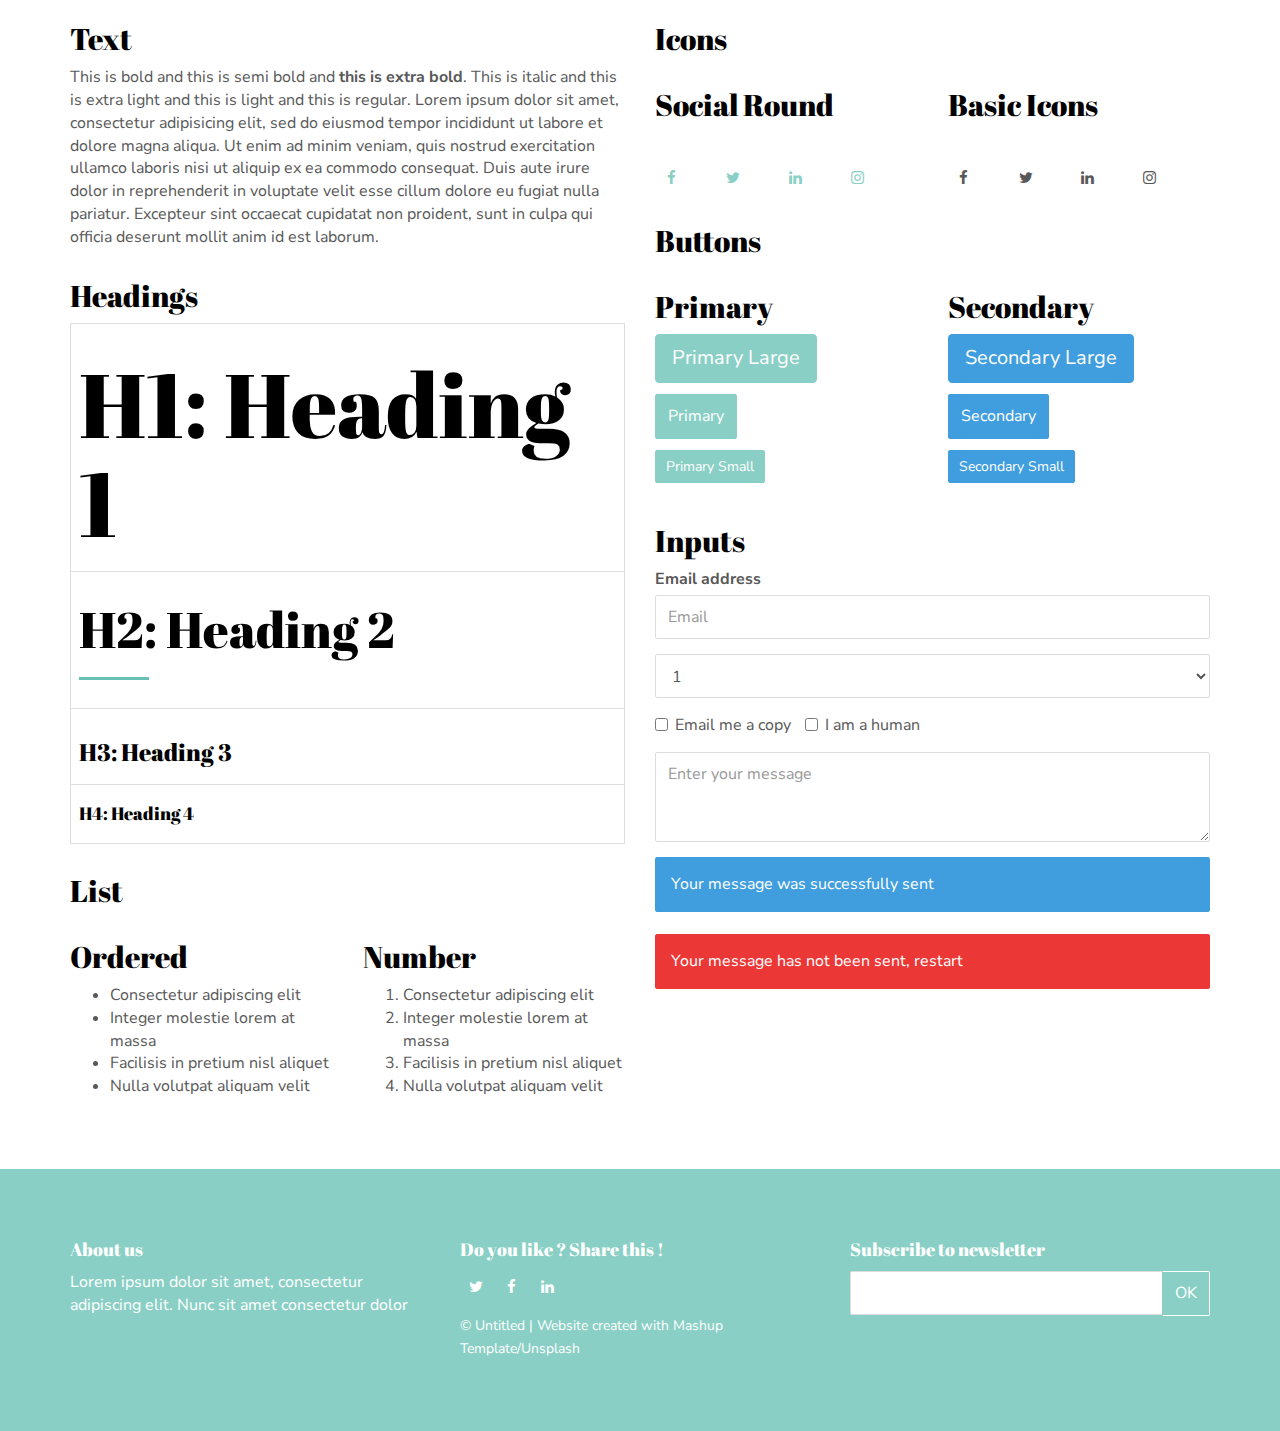
<file: components.html>
<!DOCTYPE html>
<html lang="en">

<head>
  <meta charset="UTF-8">
  <meta content="IE=edge" http-equiv="X-UA-Compatible">
  <meta content="width=device-width,initial-scale=1" name="viewport">
  <meta content="description" name="description">
  <meta name="google" content="notranslate" />
  <meta content="Mashup templates have been developped by Orson.io team" name="author">

  <!-- Disable tap highlight on IE -->
  <meta name="msapplication-tap-highlight" content="no">
  
  <link href="./assets/apple-touch-icon.png" rel="apple-touch-icon">
  <link href="./assets/favicon.ico" rel="icon">

  <title>Title page</title>  

<link href="./main.97292821.css" rel="stylesheet"></head>

<body>

 <!-- Add your content of header -->
<header>
  <nav class="navbar navbar-inverse navbar-fixed-top">
    <div class="container">
      <div class="navbar-header">
        <button type="button" class="navbar-toggle collapsed">
          <span class="sr-only">Toggle navigation</span>
          <span class="icon-bar"></span>
          <span class="icon-bar"></span>
          <span class="icon-bar"></span>
        </button>
      </div>

      <div class="navbar-collapse">
        <button type="button" class="close" aria-label="Close"><span aria-hidden="true">&times;</span></button>
        <ul class="nav navbar-nav navbar-right">
            <li><a href="./index.html#contact-section-container" title="" class="anchor-link">Contact Us</a></li>
            <li>
                <p>
                    <a href="./components.html" class="btn btn-default navbar-btn" >Components</a>
                </p>
            </li>


        </ul>

      </div>
    </div>
  </nav>
</header>



<!-- Add your site or app content here -->
  <div class="container">
    <div class="row">
      <div class="col-xs-12 col-md-6">

        <div class="template-example">
          <h2 class="template-title-example">Text</h2>
          <p>This is bold and this is semi bold and <b>this is extra bold</b>. This is italic and this is extra light and this is light
          and this is regular. Lorem ipsum dolor sit amet, consectetur adipisicing elit, sed do eiusmod
          tempor incididunt ut labore et dolore magna aliqua. Ut enim ad minim veniam,
          quis nostrud exercitation ullamco laboris nisi ut aliquip ex ea commodo
          consequat. Duis aute irure dolor in reprehenderit in voluptate velit esse
          cillum dolore eu fugiat nulla pariatur. Excepteur sint occaecat cupidatat non
          proident, sunt in culpa qui officia deserunt mollit anim id est laborum.
          </p>
        </div>

        <div class="template-example">
          <h2 class="template-title-example">Headings</h2>
          
          <table class="table table-bordered">
            <tr><td><h1>H1: Heading 1</h1></td></tr>
            <tr><td><h2>H2: Heading 2</h2></td></tr>
            <tr><td><h3>H3: Heading 3</h3></td></tr>
            <tr><td><h4>H4: Heading 4</h4></td></tr>
          </table>
        </div>

        <div class="template-example">
          <h2 class="template-title-example">List</h2>
          <div class="row">
            <div class="col-md-6">
              <h3 class="template-title-example">Ordered</h3>
              <ul>
                <li>Consectetur adipiscing elit</li>
                <li>Integer molestie lorem at massa</li>
                <li>Facilisis in pretium nisl aliquet</li>
                <li>Nulla volutpat aliquam velit</li>
              </ul>
            </div>
            <div class="col-md-6">
              <h3 class="template-title-example">Number</h3>
              <ol>
                <li>Consectetur adipiscing elit</li>
                <li>Integer molestie lorem at massa</li>
                <li>Facilisis in pretium nisl aliquet</li>
                <li>Nulla volutpat aliquam velit</li>
              </ol>
            </div>
          </div>
        </div>

        
      </div>

      <div class="col-xs-12 col-md-6">
        <div class="template-example">
          <h2 class="template-title-example">Icons</h2>
          
          <div class="row">
            <div class="col-md-6">
              <h3 class="template-title-example">Social Round</h2>
              <ul class="list-icons">
                <li>
                  <a href="" class="social-round-icon fa-icon">
                    <i class="fa fa-facebook"></i>
                  </a>
                </li>
                <li>
                  <a href="" class="social-round-icon fa-icon">
                    <i class="fa fa-twitter"></i>
                  </a>
                </li>
                <li>
                  <a href="" class="social-round-icon fa-icon">
                    <i class="fa fa-linkedin"></i>
                  </a>
                </li>
                <li>
                  <a href="" class="social-round-icon fa-icon">
                    <i class="fa fa-instagram"></i>
                  </a>
                </li>
              </ul>
            </div>
            <div class="col-md-6">
               <h3 class="template-title-example">Basic Icons</h2>
                <ul class="list-icons">
                  <li>
                    <span class="fa-icon">
                      <i class="fa fa-facebook"></i>
                    </span>
                  </li>
                  <li>
                    <span class="fa-icon">
                      <i class="fa fa-twitter"></i>
                    </span>
                  </li>
                  <li>
                    <span class="fa-icon">
                      <i class="fa fa-linkedin"></i>
                    </span>
                  </li>
                  <li>
                    <span class="fa-icon">
                      <i class="fa fa-instagram"></i>
                    </span>
                  </li>
                </ul>
            </div>

          </div>


          


        </div>

        <div class="template-example">
          <h2 class="template-title-example">Buttons</h2>
          <div class="row">
            <div class="col-md-6">
              <h3 class="template-title-example">Primary</h2>
              <div class="row">
                  <div class="col-md-6">
                  <p><a href="" class="btn btn-primary btn-lg">Primary Large</a></p>
                  <p><a href="" class="btn btn-primary">Primary </a></p>
                  <p><a href="" class="btn btn-primary btn-sm">Primary Small</a></p>
                </div>
              </div>

            </div>

            <div class="col-md-6">
              <h3 class="template-title-example">Secondary</h2>
              <div class="row">
                  <div class="col-md-6">
                  <p><a href="" class="btn btn-info btn-lg">Secondary Large</a></p>
                  <p><a href="" class="btn btn-info">Secondary </a></p>
                  <p><a href="" class="btn btn-info btn-sm">Secondary Small</a></p>
                </div>
              </div>
            </div>
          </div>
        </div>
        
        <div class="template-example">
          <h2 class="template-title-example">Inputs</h2>

            <div class="form-group">
              <label for="exampleInputEmail1">Email address</label>
              <input type="email" class="form-control" id="exampleInputEmail1" placeholder="Email">
            </div>

            <div class="form-group">
              <select class="form-control">
                <option>1</option>
                <option>2</option>
                <option>3</option>
                <option>4</option>
                <option>5</option>
              </select>
            </div>

            <div class="form-group">
              <label class="checkbox-inline">
                <input 
                type="checkbox" id="inlineCheckbox1" value="option1"> Email me a copy
              </label>
              <label class="checkbox-inline">
                <input type="checkbox" id="inlineCheckbox2" value="option2"> I am a human
              </label>
            </div>

            <div class="form-group">
              <textarea class="form-control" rows="3" placeholder="Enter your message"></textarea>
            </div>
            
            <div class="alert alert-success" role="alert">Your message was successfully sent</div>
            <div class="alert alert-danger" role="alert">Your message has not been sent, restart</div>
        </div>




      </div>
    </div>
  </div>

<footer class="footer-container white-text-container">
    <div class="container">
        <div class="row">
                <div class="col-md-4">
                    <h4>About us</h4>
                    <p>Lorem ipsum dolor sit amet, consectetur adipiscing elit. Nunc sit amet consectetur dolor</p>
                </div>

                <div class="col-md-4">
                    <h4>Do you like ? Share this !</h4>
                    <div>
                        <p>
                            <a href="https://www.twitter.com" class="fa-icon" title="">
                        <i class="fa fa-twitter" aria-hidden="true"></i>
                        </a>
                            <a href="https://www.facebook.com" class="fa-icon" title="">
                                <i class="fa fa-facebook" aria-hidden="true"></i>
                            </a>
                            <a href="https://www.linkedin.com" class="fa-icon" title="">
                                <i class="fa fa-linkedin" aria-hidden="true"></i>
                            </a>
                        </p>
                    </div>
                    <div>
                        <p><small>© Untitled | Website created with <a href="http://www.mashup-template.com/" title="Create website with free html template">Mashup Template</a>/<a href="https://www.unsplash.com/" title="Beautiful Free Images">Unsplash</a></small></p>
                    </div>

                </div>

                <div class="col-md-4">
                        
                    <h4>Subscribe to newsletter</h4>
                    
                    <div class="form-group">
                        <div class="input-group">
                            <input type="text" class="form-control footer-input-text">
                            <div class="input-group-btn">
                                <button type="button" class="btn btn-default btn-newsletter ">OK</button>
                            </div>
                        </div>
                        
                        
                    </div>
                </div>
        </div>
    </div>
</footer>

<script>
document.addEventListener("DOMContentLoaded", function (event) {
  navbarToggleSidebar();
});
</script>
<script type="text/javascript" src="./main.faaf51f9.js"></script>
</file>
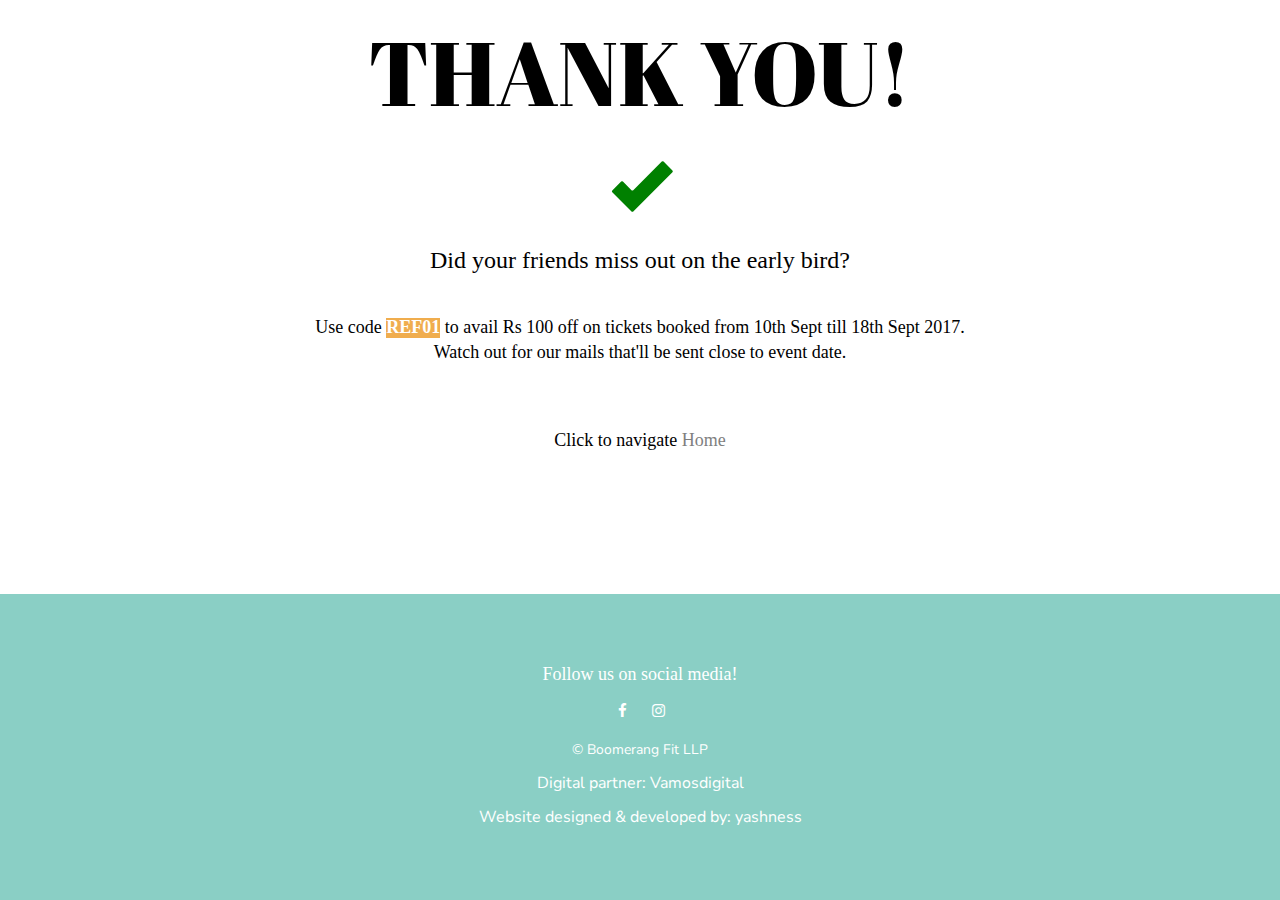
<file: thank-you.html>
<!DOCTYPE html>
<html lang="en">

<head>
<!-- Global Site Tag (gtag.js) - Google Analytics -->
<script async src="https://www.googletagmanager.com/gtag/js?id=UA-105827407-1"></script>
<script>
  window.dataLayer = window.dataLayer || [];
  function gtag(){dataLayer.push(arguments)};
  gtag('js', new Date());

  gtag('config', 'UA-105827407-1');
</script>
  <meta charset="UTF-8">
  <meta content="IE=edge" http-equiv="X-UA-Compatible">
  <meta content="width=device-width,initial-scale=1" name="viewport">
  <meta content="The best Zumba,Dance,Workout Fitness party" name="description">
  <meta name="google" content="notranslate" />
  <meta content="yashness" name="author">

<!-- Twitter Card data -->
  <meta name="twitter:card" value="summary">

  <!-- Open Graph data -->
  <meta property="og:title" content="The Boomerang Party" />
  <meta property="og:type" content="concert" />
  <meta property="og:url" content="https://boomerangfit.in" />
  <meta property="og:image:secure_url" content="https://boomerangfit.in/assets/images/boomerang-shwe.png" />
  <meta property="og:description" content="The best Zumba,Dance,Workout Fitness party" />
  <!-- Disable tap highlight on IE -->
  <meta name="msapplication-tap-highlight" content="no">

  <link href="./assets/apple-touch-icon.png" rel="apple-touch-icon">
  <link href="./assets/favicon.ico" rel="icon">
  <link rel="stylesheet" href="./flipclock.css">

  <script src="./jquery.min.js"></script>

  <script src="./flipclock.js"></script>
  <!-- Latest compiled and minified CSS -->
  <link rel="stylesheet" href="https://maxcdn.bootstrapcdn.com/bootstrap/3.3.7/css/bootstrap.min.css" integrity="sha384-BVYiiSIFeK1dGmJRAkycuHAHRg32OmUcww7on3RYdg4Va+PmSTsz/K68vbdEjh4u" crossorigin="anonymous">
  <!-- Latest compiled and minified JavaScript -->
  <script src="https://maxcdn.bootstrapcdn.com/bootstrap/3.3.7/js/bootstrap.min.js" integrity="sha384-Tc5IQib027qvyjSMfHjOMaLkfuWVxZxUPnCJA7l2mCWNIpG9mGCD8wGNIcPD7Txa" crossorigin="anonymous"></script>

<!-- Google Tag Manager -->
<script>(function(w,d,s,l,i){w[l]=w[l]||[];w[l].push({'gtm.start':
new Date().getTime(),event:'gtm.js'});var f=d.getElementsByTagName(s)[0],
j=d.createElement(s),dl=l!='dataLayer'?'&l='+l:'';j.async=true;j.src=
'https://www.googletagmanager.com/gtm.js?id='+i+dl;f.parentNode.insertBefore(j,f);
})(window,document,'script','dataLayer','GTM-P6L9CKG');</script>
<!-- End Google Tag Manager -->


<!-- Facebook Pixel Code -->
<script>
!function(f,b,e,v,n,t,s)
{if(f.fbq)return;n=f.fbq=function(){n.callMethod?
n.callMethod.apply(n,arguments):n.queue.push(arguments)};
if(!f._fbq)f._fbq=n;n.push=n;n.loaded=!0;n.version='2.0';
n.queue=[];t=b.createElement(e);t.async=!0;
t.src=v;s=b.getElementsByTagName(e)[0];
s.parentNode.insertBefore(t,s)}(window,document,'script',
'https://connect.facebook.net/en_US/fbevents.js');
 fbq('init', '128830584421739'); 
fbq('track', 'PageView');
</script>
<noscript>
 <img height="1" width="1" 
src="https://www.facebook.com/tr?id=128830584421739&ev=PageView
&noscript=1"/>
</noscript>
<!-- End Facebook Pixel Code -->


<link href="./main.97292821.css" rel="stylesheet"></head>
  <title>The Boomerang Party</title>
  <style>

    footer {
        position: absolute;
        right: 0;
        left: 0;
    }
@media only screen and (min-width: 768px) {
      footer {
	bottom:0;
      }
    }
    h3, h4 {
	font-family: Tahoma;
	}
  </style>

<body>
<!-- Google Tag Manager (noscript) -->
<noscript><iframe src="https://www.googletagmanager.com/ns.html?id=GTM-P6L9CKG"
height="0" width="0" style="display:none;visibility:hidden"></iframe></noscript>
<!-- End Google Tag Manager (noscript) -->
<!-- Add your site or app content here -->

  <div class='container-fluid'>
	<center>
		<h1>THANK YOU!</h1>
		<h1 class="glyphicon-ok glyphicon" style="font-size:60px; color:green;"></h1>
		<h3>Did your friends miss out on the early bird?</h3><br/>
		<h4>Use code <label class="label-warning" style="color:white">REF01</label> to avail Rs 100 off on tickets booked from 10th Sept till 18th Sept 2017.<br/> Watch out for our mails that'll be sent close to event date.</h4>
		<br/><br/><h4>Click to navigate <a href="/" style="color:#7f7f7f">Home</a></h4>
	</center>
  </div>
</body>

<footer class="footer-container white-text-container">
    <div class="container">
        <div class="row">
          <center>
              <h4>Follow us on social media!</h4>
              <div>
                <p>
                  <a href="https://www.facebook.com/boomerangfitconcert/" onclick="emitEvent('Clicked on facebook icon')" target="_blank" class="fa-icon" title="">
                      <i class="fa fa-facebook" aria-hidden="true"></i>
                  </a>
                  <a href="https://www.instagram.com/boomerangfitconcert/" onclick="emitEvent('Clicked on instagram icon')" class="fa-icon" title="" target="_blank">
                      <i class="fa fa-instagram" aria-hidden="true"></i>
                  </a>
                </p>
              </div>
              <div>
                <p><small>© Boomerang Fit LLP</small></p>
                <p>Digital partner: <a href="http://vamosdigital.in" onclick="emitEvent('vamos')" target="_blank">Vamosdigital</a></p>
		<p>Website designed & developed by: <a href="https://yashshah.me" onclick="emitEvent('yashness')" target="_blank">yashness</a></p>
              </div>
          </center>
        </div>
    </div>
</footer>
</file>
<file: main.97292821.css>
@import url(https://fonts.googleapis.com/css?family=Abril+Fatface|Lato|Nunito+Sans:400,600);@import url(https://maxcdn.bootstrapcdn.com/font-awesome/4.7.0/css/font-awesome.min.css);/*!
 * Bootstrap v3.3.7 (http://getbootstrap.com)
 * Copyright 2011-2016 Twitter, Inc.
 * Licensed under MIT (https://github.com/twbs/bootstrap/blob/master/LICENSE)
 */
/*! normalize.css v3.0.3 | MIT License | github.com/necolas/normalize.css */html{font-family:sans-serif;-ms-text-size-adjust:100%;-webkit-text-size-adjust:100%}body{margin:0}article,aside,details,figcaption,figure,footer,header,hgroup,main,menu,nav,section,summary{display:block}audio,canvas,progress,video{display:inline-block;vertical-align:baseline}audio:not([controls]){display:none;height:0}[hidden],template{display:none}a{background-color:transparent}a:active,a:hover{outline:0}abbr[title]{border-bottom:1px dotted}b,strong{font-weight:700}dfn{font-style:italic}h1{font-size:2em;margin:.67em 0}mark{background:#ff0;color:#000}small{font-size:80%}sub,sup{font-size:75%;line-height:0;position:relative;vertical-align:baseline}sup{top:-.5em}sub{bottom:-.25em}img{border:0}svg:not(:root){overflow:hidden}figure{margin:1em 40px}hr{box-sizing:content-box;height:0}pre{overflow:auto}code,kbd,pre,samp{font-family:monospace,monospace;font-size:1em}button,input,optgroup,select,textarea{color:inherit;font:inherit;margin:0}button{overflow:visible}button,select{text-transform:none}button,html input[type=button],input[type=reset],input[type=submit]{-webkit-appearance:button;cursor:pointer}button[disabled],html input[disabled]{cursor:default}button::-moz-focus-inner,input::-moz-focus-inner{border:0;padding:0}input{line-height:normal}input[type=checkbox],input[type=radio]{box-sizing:border-box;padding:0}input[type=number]::-webkit-inner-spin-button,input[type=number]::-webkit-outer-spin-button{height:auto}input[type=search]{-webkit-appearance:textfield;box-sizing:content-box}input[type=search]::-webkit-search-cancel-button,input[type=search]::-webkit-search-decoration{-webkit-appearance:none}fieldset{border:1px solid silver;margin:0 2px;padding:.35em .625em .75em}textarea{overflow:auto}optgroup{font-weight:700}table{border-collapse:collapse;border-spacing:0}td,th{padding:0}

/*! Source: https://github.com/h5bp/html5-boilerplate/blob/master/src/css/main.css */@media print{*,:after,:before{background:transparent!important;color:#000!important;box-shadow:none!important;text-shadow:none!important}a,a:visited{text-decoration:underline}a[href]:after{content:" (" attr(href) ")"}abbr[title]:after{content:" (" attr(title) ")"}a[href^="#"]:after,a[href^="javascript:"]:after{content:""}blockquote,pre{border:1px solid #999;page-break-inside:avoid}thead{display:table-header-group}img,tr{page-break-inside:avoid}img{max-width:100%!important}h2,h3,p{orphans:3;widows:3}h2,h3{page-break-after:avoid}.navbar{display:none}.btn>.caret,.dropup>.btn>.caret{border-top-color:#000!important}.label{border:1px solid #000}.table{border-collapse:collapse!important}.table td,.table th{background-color:#fff!important}.table-bordered td,.table-bordered th{border:1px solid #ddd!important}}*,:after,:before{-webkit-box-sizing:border-box;-moz-box-sizing:border-box;box-sizing:border-box}html{font-size:10px;-webkit-tap-highlight-color:transparent}body{font-family:Nunito Sans,Helvetica,Arial,sans-serif;font-size:16px;line-height:1.42857;color:#585858;background-color:#fff}button,input,select,textarea{font-family:inherit;font-size:inherit;line-height:inherit}a{color:#8acfc5;text-decoration:none}a:focus,a:hover{color:#54b9aa;text-decoration:underline}a:focus{outline:5px auto -webkit-focus-ring-color;outline-offset:-2px}figure{margin:0}img{vertical-align:middle}.img-responsive{display:block;max-width:100%;height:auto}.img-rounded{border-radius:4px}.img-thumbnail{padding:4px;line-height:1.42857;background-color:#fff;border:1px solid #ddd;border-radius:2px;-webkit-transition:all .2s ease-in-out;-o-transition:all .2s ease-in-out;transition:all .2s ease-in-out;display:inline-block;max-width:100%;height:auto}.img-circle{border-radius:50%}hr{margin-top:22px;margin-bottom:22px;border:0;border-top:1px solid #eee}.sr-only{position:absolute;width:1px;height:1px;margin:-1px;padding:0;overflow:hidden;clip:rect(0,0,0,0);border:0}.sr-only-focusable:active,.sr-only-focusable:focus{position:static;width:auto;height:auto;margin:0;overflow:visible;clip:auto}[role=button]{cursor:pointer}.h1,.h2,.h3,.h4,.h5,.h6,h1,h2,h3,h4,h5,h6{font-family:Abril Fatface,Times New Roman,Times,serif;font-weight:500;line-height:1.1;color:#000}.h1 .small,.h1 small,.h2 .small,.h2 small,.h3 .small,.h3 small,.h4 .small,.h4 small,.h5 .small,.h5 small,.h6 .small,.h6 small,h1 .small,h1 small,h2 .small,h2 small,h3 .small,h3 small,h4 .small,h4 small,h5 .small,h5 small,h6 .small,h6 small{font-weight:400;line-height:1;color:#777}.h1,.h2,.h3,h1,h2,h3{margin-top:22px;margin-bottom:11px}.h1 .small,.h1 small,.h2 .small,.h2 small,.h3 .small,.h3 small,h1 .small,h1 small,h2 .small,h2 small,h3 .small,h3 small{font-size:65%}.h4,.h5,.h6,h4,h5,h6{margin-top:11px;margin-bottom:11px}.h4 .small,.h4 small,.h5 .small,.h5 small,.h6 .small,.h6 small,h4 .small,h4 small,h5 .small,h5 small,h6 .small,h6 small{font-size:75%}.h1,h1{font-size:90px}.h2,h2{font-size:50px}.h3,h3{font-size:24px}.h4,.h5,h4,h5{font-size:18px}.h6,h6{font-size:16px}p{margin:0 0 11px}.lead{margin-bottom:22px;font-size:18px;font-weight:300;line-height:1.4}@media (min-width:768px){.lead{font-size:24px}}.small,small{font-size:87%}.mark,mark{background-color:#fcf8e3;padding:.2em}.text-left{text-align:left}.text-right{text-align:right}.text-center{text-align:center}.text-justify{text-align:justify}.text-nowrap{white-space:nowrap}.text-lowercase{text-transform:lowercase}.initialism,.text-uppercase{text-transform:uppercase}.text-capitalize{text-transform:capitalize}.text-muted{color:#777}.text-primary{color:#8acfc5}a.text-primary:focus,a.text-primary:hover{color:#66c0b3}.text-success{color:#fff}a.text-success:focus,a.text-success:hover{color:#e6e6e6}.text-info{color:#31708f}a.text-info:focus,a.text-info:hover{color:#245269}.text-warning{color:#8a6d3b}a.text-warning:focus,a.text-warning:hover{color:#66512c}.text-danger{color:#fff}a.text-danger:focus,a.text-danger:hover{color:#e6e6e6}.bg-primary{color:#fff;background-color:#8acfc5}a.bg-primary:focus,a.bg-primary:hover{background-color:#66c0b3}.bg-success{background-color:#409ede}a.bg-success:focus,a.bg-success:hover{background-color:#2385c8}.bg-info{background-color:#d9edf7}a.bg-info:focus,a.bg-info:hover{background-color:#afd9ee}.bg-warning{background-color:#fcf8e3}a.bg-warning:focus,a.bg-warning:hover{background-color:#f7ecb5}.bg-danger{background-color:#ec3737}a.bg-danger:focus,a.bg-danger:hover{background-color:#db1515}.page-header{padding-bottom:10px;margin:44px 0 22px;border-bottom:1px solid #eee}ol,ul{margin-top:0;margin-bottom:11px}ol ol,ol ul,ul ol,ul ul{margin-bottom:0}.list-inline,.list-unstyled{padding-left:0;list-style:none}.list-inline{margin-left:-5px}.list-inline>li{display:inline-block;padding-left:5px;padding-right:5px}dl{margin-top:0;margin-bottom:22px}dd,dt{line-height:1.42857}dt{font-weight:700}dd{margin-left:0}.dl-horizontal dd:after,.dl-horizontal dd:before{content:" ";display:table}.dl-horizontal dd:after{clear:both}@media (min-width:768px){.dl-horizontal dt{float:left;width:160px;clear:left;text-align:right;overflow:hidden;text-overflow:ellipsis;white-space:nowrap}.dl-horizontal dd{margin-left:180px}}abbr[data-original-title],abbr[title]{cursor:help;border-bottom:1px dotted #777}.initialism{font-size:90%}blockquote{padding:11px 22px;margin:0 0 22px;font-size:20px;border-left:5px solid #eee}blockquote ol:last-child,blockquote p:last-child,blockquote ul:last-child{margin-bottom:0}blockquote .small,blockquote footer,blockquote small{display:block;font-size:80%;line-height:1.42857;color:#777}blockquote .small:before,blockquote footer:before,blockquote small:before{content:"\2014   \A0"}.blockquote-reverse,blockquote.pull-right{padding-right:15px;padding-left:0;border-right:5px solid #eee;border-left:0;text-align:right}.blockquote-reverse .small:before,.blockquote-reverse footer:before,.blockquote-reverse small:before,blockquote.pull-right .small:before,blockquote.pull-right footer:before,blockquote.pull-right small:before{content:""}.blockquote-reverse .small:after,.blockquote-reverse footer:after,.blockquote-reverse small:after,blockquote.pull-right .small:after,blockquote.pull-right footer:after,blockquote.pull-right small:after{content:"\A0   \2014"}address{margin-bottom:22px;font-style:normal;line-height:1.42857}code,kbd,pre,samp{font-family:Menlo,Monaco,Consolas,Courier New,monospace}code{color:#c7254e;background-color:#f9f2f4}code,kbd{padding:2px 4px;font-size:90%;border-radius:2px}kbd{color:#fff;background-color:#333;box-shadow:inset 0 -1px 0 rgba(0,0,0,.25)}kbd kbd{padding:0;font-size:100%;font-weight:700;box-shadow:none}pre{display:block;padding:10.5px;margin:0 0 11px;font-size:15px;line-height:1.42857;word-break:break-all;word-wrap:break-word;color:#333;background-color:#f5f5f5;border:1px solid #ccc;border-radius:2px}pre code{padding:0;font-size:inherit;color:inherit;white-space:pre-wrap;background-color:transparent;border-radius:0}.pre-scrollable{max-height:340px;overflow-y:scroll}.container{margin-right:auto;margin-left:auto;padding-left:15px;padding-right:15px}.container:after,.container:before{content:" ";display:table}.container:after{clear:both}@media (min-width:768px){.container{width:750px}}@media (min-width:992px){.container{width:970px}}@media (min-width:1200px){.container{width:1170px}}.container-fluid{margin-right:auto;margin-left:auto;padding-left:15px;padding-right:15px}.container-fluid:after,.container-fluid:before{content:" ";display:table}.container-fluid:after{clear:both}.row{margin-left:-15px;margin-right:-15px}.row:after,.row:before{content:" ";display:table}.row:after{clear:both}.col-lg-1,.col-lg-2,.col-lg-3,.col-lg-4,.col-lg-5,.col-lg-6,.col-lg-7,.col-lg-8,.col-lg-9,.col-lg-10,.col-lg-11,.col-lg-12,.col-md-1,.col-md-2,.col-md-3,.col-md-4,.col-md-5,.col-md-6,.col-md-7,.col-md-8,.col-md-9,.col-md-10,.col-md-11,.col-md-12,.col-sm-1,.col-sm-2,.col-sm-3,.col-sm-4,.col-sm-5,.col-sm-6,.col-sm-7,.col-sm-8,.col-sm-9,.col-sm-10,.col-sm-11,.col-sm-12,.col-xs-1,.col-xs-2,.col-xs-3,.col-xs-4,.col-xs-5,.col-xs-6,.col-xs-7,.col-xs-8,.col-xs-9,.col-xs-10,.col-xs-11,.col-xs-12{position:relative;min-height:1px;padding-left:15px;padding-right:15px}.col-xs-1,.col-xs-2,.col-xs-3,.col-xs-4,.col-xs-5,.col-xs-6,.col-xs-7,.col-xs-8,.col-xs-9,.col-xs-10,.col-xs-11,.col-xs-12{float:left}.col-xs-1{width:8.33333%}.col-xs-2{width:16.66667%}.col-xs-3{width:25%}.col-xs-4{width:33.33333%}.col-xs-5{width:41.66667%}.col-xs-6{width:50%}.col-xs-7{width:58.33333%}.col-xs-8{width:66.66667%}.col-xs-9{width:75%}.col-xs-10{width:83.33333%}.col-xs-11{width:91.66667%}.col-xs-12{width:100%}.col-xs-pull-0{right:auto}.col-xs-pull-1{right:8.33333%}.col-xs-pull-2{right:16.66667%}.col-xs-pull-3{right:25%}.col-xs-pull-4{right:33.33333%}.col-xs-pull-5{right:41.66667%}.col-xs-pull-6{right:50%}.col-xs-pull-7{right:58.33333%}.col-xs-pull-8{right:66.66667%}.col-xs-pull-9{right:75%}.col-xs-pull-10{right:83.33333%}.col-xs-pull-11{right:91.66667%}.col-xs-pull-12{right:100%}.col-xs-push-0{left:auto}.col-xs-push-1{left:8.33333%}.col-xs-push-2{left:16.66667%}.col-xs-push-3{left:25%}.col-xs-push-4{left:33.33333%}.col-xs-push-5{left:41.66667%}.col-xs-push-6{left:50%}.col-xs-push-7{left:58.33333%}.col-xs-push-8{left:66.66667%}.col-xs-push-9{left:75%}.col-xs-push-10{left:83.33333%}.col-xs-push-11{left:91.66667%}.col-xs-push-12{left:100%}.col-xs-offset-0{margin-left:0}.col-xs-offset-1{margin-left:8.33333%}.col-xs-offset-2{margin-left:16.66667%}.col-xs-offset-3{margin-left:25%}.col-xs-offset-4{margin-left:33.33333%}.col-xs-offset-5{margin-left:41.66667%}.col-xs-offset-6{margin-left:50%}.col-xs-offset-7{margin-left:58.33333%}.col-xs-offset-8{margin-left:66.66667%}.col-xs-offset-9{margin-left:75%}.col-xs-offset-10{margin-left:83.33333%}.col-xs-offset-11{margin-left:91.66667%}.col-xs-offset-12{margin-left:100%}@media (min-width:768px){.col-sm-1,.col-sm-2,.col-sm-3,.col-sm-4,.col-sm-5,.col-sm-6,.col-sm-7,.col-sm-8,.col-sm-9,.col-sm-10,.col-sm-11,.col-sm-12{float:left}.col-sm-1{width:8.33333%}.col-sm-2{width:16.66667%}.col-sm-3{width:25%}.col-sm-4{width:33.33333%}.col-sm-5{width:41.66667%}.col-sm-6{width:50%}.col-sm-7{width:58.33333%}.col-sm-8{width:66.66667%}.col-sm-9{width:75%}.col-sm-10{width:83.33333%}.col-sm-11{width:91.66667%}.col-sm-12{width:100%}.col-sm-pull-0{right:auto}.col-sm-pull-1{right:8.33333%}.col-sm-pull-2{right:16.66667%}.col-sm-pull-3{right:25%}.col-sm-pull-4{right:33.33333%}.col-sm-pull-5{right:41.66667%}.col-sm-pull-6{right:50%}.col-sm-pull-7{right:58.33333%}.col-sm-pull-8{right:66.66667%}.col-sm-pull-9{right:75%}.col-sm-pull-10{right:83.33333%}.col-sm-pull-11{right:91.66667%}.col-sm-pull-12{right:100%}.col-sm-push-0{left:auto}.col-sm-push-1{left:8.33333%}.col-sm-push-2{left:16.66667%}.col-sm-push-3{left:25%}.col-sm-push-4{left:33.33333%}.col-sm-push-5{left:41.66667%}.col-sm-push-6{left:50%}.col-sm-push-7{left:58.33333%}.col-sm-push-8{left:66.66667%}.col-sm-push-9{left:75%}.col-sm-push-10{left:83.33333%}.col-sm-push-11{left:91.66667%}.col-sm-push-12{left:100%}.col-sm-offset-0{margin-left:0}.col-sm-offset-1{margin-left:8.33333%}.col-sm-offset-2{margin-left:16.66667%}.col-sm-offset-3{margin-left:25%}.col-sm-offset-4{margin-left:33.33333%}.col-sm-offset-5{margin-left:41.66667%}.col-sm-offset-6{margin-left:50%}.col-sm-offset-7{margin-left:58.33333%}.col-sm-offset-8{margin-left:66.66667%}.col-sm-offset-9{margin-left:75%}.col-sm-offset-10{margin-left:83.33333%}.col-sm-offset-11{margin-left:91.66667%}.col-sm-offset-12{margin-left:100%}}@media (min-width:992px){.col-md-1,.col-md-2,.col-md-3,.col-md-4,.col-md-5,.col-md-6,.col-md-7,.col-md-8,.col-md-9,.col-md-10,.col-md-11,.col-md-12{float:left}.col-md-1{width:8.33333%}.col-md-2{width:16.66667%}.col-md-3{width:25%}.col-md-4{width:33.33333%}.col-md-5{width:41.66667%}.col-md-6{width:50%}.col-md-7{width:58.33333%}.col-md-8{width:66.66667%}.col-md-9{width:75%}.col-md-10{width:83.33333%}.col-md-11{width:91.66667%}.col-md-12{width:100%}.col-md-pull-0{right:auto}.col-md-pull-1{right:8.33333%}.col-md-pull-2{right:16.66667%}.col-md-pull-3{right:25%}.col-md-pull-4{right:33.33333%}.col-md-pull-5{right:41.66667%}.col-md-pull-6{right:50%}.col-md-pull-7{right:58.33333%}.col-md-pull-8{right:66.66667%}.col-md-pull-9{right:75%}.col-md-pull-10{right:83.33333%}.col-md-pull-11{right:91.66667%}.col-md-pull-12{right:100%}.col-md-push-0{left:auto}.col-md-push-1{left:8.33333%}.col-md-push-2{left:16.66667%}.col-md-push-3{left:25%}.col-md-push-4{left:33.33333%}.col-md-push-5{left:41.66667%}.col-md-push-6{left:50%}.col-md-push-7{left:58.33333%}.col-md-push-8{left:66.66667%}.col-md-push-9{left:75%}.col-md-push-10{left:83.33333%}.col-md-push-11{left:91.66667%}.col-md-push-12{left:100%}.col-md-offset-0{margin-left:0}.col-md-offset-1{margin-left:8.33333%}.col-md-offset-2{margin-left:16.66667%}.col-md-offset-3{margin-left:25%}.col-md-offset-4{margin-left:33.33333%}.col-md-offset-5{margin-left:41.66667%}.col-md-offset-6{margin-left:50%}.col-md-offset-7{margin-left:58.33333%}.col-md-offset-8{margin-left:66.66667%}.col-md-offset-9{margin-left:75%}.col-md-offset-10{margin-left:83.33333%}.col-md-offset-11{margin-left:91.66667%}.col-md-offset-12{margin-left:100%}}@media (min-width:1200px){.col-lg-1,.col-lg-2,.col-lg-3,.col-lg-4,.col-lg-5,.col-lg-6,.col-lg-7,.col-lg-8,.col-lg-9,.col-lg-10,.col-lg-11,.col-lg-12{float:left}.col-lg-1{width:8.33333%}.col-lg-2{width:16.66667%}.col-lg-3{width:25%}.col-lg-4{width:33.33333%}.col-lg-5{width:41.66667%}.col-lg-6{width:50%}.col-lg-7{width:58.33333%}.col-lg-8{width:66.66667%}.col-lg-9{width:75%}.col-lg-10{width:83.33333%}.col-lg-11{width:91.66667%}.col-lg-12{width:100%}.col-lg-pull-0{right:auto}.col-lg-pull-1{right:8.33333%}.col-lg-pull-2{right:16.66667%}.col-lg-pull-3{right:25%}.col-lg-pull-4{right:33.33333%}.col-lg-pull-5{right:41.66667%}.col-lg-pull-6{right:50%}.col-lg-pull-7{right:58.33333%}.col-lg-pull-8{right:66.66667%}.col-lg-pull-9{right:75%}.col-lg-pull-10{right:83.33333%}.col-lg-pull-11{right:91.66667%}.col-lg-pull-12{right:100%}.col-lg-push-0{left:auto}.col-lg-push-1{left:8.33333%}.col-lg-push-2{left:16.66667%}.col-lg-push-3{left:25%}.col-lg-push-4{left:33.33333%}.col-lg-push-5{left:41.66667%}.col-lg-push-6{left:50%}.col-lg-push-7{left:58.33333%}.col-lg-push-8{left:66.66667%}.col-lg-push-9{left:75%}.col-lg-push-10{left:83.33333%}.col-lg-push-11{left:91.66667%}.col-lg-push-12{left:100%}.col-lg-offset-0{margin-left:0}.col-lg-offset-1{margin-left:8.33333%}.col-lg-offset-2{margin-left:16.66667%}.col-lg-offset-3{margin-left:25%}.col-lg-offset-4{margin-left:33.33333%}.col-lg-offset-5{margin-left:41.66667%}.col-lg-offset-6{margin-left:50%}.col-lg-offset-7{margin-left:58.33333%}.col-lg-offset-8{margin-left:66.66667%}.col-lg-offset-9{margin-left:75%}.col-lg-offset-10{margin-left:83.33333%}.col-lg-offset-11{margin-left:91.66667%}.col-lg-offset-12{margin-left:100%}}table{background-color:transparent}caption{padding-top:8px;padding-bottom:8px;color:#777}caption,th{text-align:left}.table{width:100%;max-width:100%;margin-bottom:22px}.table>tbody>tr>td,.table>tbody>tr>th,.table>tfoot>tr>td,.table>tfoot>tr>th,.table>thead>tr>td,.table>thead>tr>th{padding:8px;line-height:1.42857;vertical-align:top;border-top:1px solid #ddd}.table>thead>tr>th{vertical-align:bottom;border-bottom:2px solid #ddd}.table>caption+thead>tr:first-child>td,.table>caption+thead>tr:first-child>th,.table>colgroup+thead>tr:first-child>td,.table>colgroup+thead>tr:first-child>th,.table>thead:first-child>tr:first-child>td,.table>thead:first-child>tr:first-child>th{border-top:0}.table>tbody+tbody{border-top:2px solid #ddd}.table .table{background-color:#fff}.table-condensed>tbody>tr>td,.table-condensed>tbody>tr>th,.table-condensed>tfoot>tr>td,.table-condensed>tfoot>tr>th,.table-condensed>thead>tr>td,.table-condensed>thead>tr>th{padding:5px}.table-bordered,.table-bordered>tbody>tr>td,.table-bordered>tbody>tr>th,.table-bordered>tfoot>tr>td,.table-bordered>tfoot>tr>th,.table-bordered>thead>tr>td,.table-bordered>thead>tr>th{border:1px solid #ddd}.table-bordered>thead>tr>td,.table-bordered>thead>tr>th{border-bottom-width:2px}.table-striped>tbody>tr:nth-of-type(odd){background-color:#f9f9f9}.table-hover>tbody>tr:hover{background-color:#f5f5f5}table col[class*=col-]{position:static;float:none;display:table-column}table td[class*=col-],table th[class*=col-]{position:static;float:none;display:table-cell}.table>tbody>tr.active>td,.table>tbody>tr.active>th,.table>tbody>tr>td.active,.table>tbody>tr>th.active,.table>tfoot>tr.active>td,.table>tfoot>tr.active>th,.table>tfoot>tr>td.active,.table>tfoot>tr>th.active,.table>thead>tr.active>td,.table>thead>tr.active>th,.table>thead>tr>td.active,.table>thead>tr>th.active{background-color:#f5f5f5}.table-hover>tbody>tr.active:hover>td,.table-hover>tbody>tr.active:hover>th,.table-hover>tbody>tr:hover>.active,.table-hover>tbody>tr>td.active:hover,.table-hover>tbody>tr>th.active:hover{background-color:#e8e8e8}.table>tbody>tr.success>td,.table>tbody>tr.success>th,.table>tbody>tr>td.success,.table>tbody>tr>th.success,.table>tfoot>tr.success>td,.table>tfoot>tr.success>th,.table>tfoot>tr>td.success,.table>tfoot>tr>th.success,.table>thead>tr.success>td,.table>thead>tr.success>th,.table>thead>tr>td.success,.table>thead>tr>th.success{background-color:#409ede}.table-hover>tbody>tr.success:hover>td,.table-hover>tbody>tr.success:hover>th,.table-hover>tbody>tr:hover>.success,.table-hover>tbody>tr>td.success:hover,.table-hover>tbody>tr>th.success:hover{background-color:#2a93da}.table>tbody>tr.info>td,.table>tbody>tr.info>th,.table>tbody>tr>td.info,.table>tbody>tr>th.info,.table>tfoot>tr.info>td,.table>tfoot>tr.info>th,.table>tfoot>tr>td.info,.table>tfoot>tr>th.info,.table>thead>tr.info>td,.table>thead>tr.info>th,.table>thead>tr>td.info,.table>thead>tr>th.info{background-color:#d9edf7}.table-hover>tbody>tr.info:hover>td,.table-hover>tbody>tr.info:hover>th,.table-hover>tbody>tr:hover>.info,.table-hover>tbody>tr>td.info:hover,.table-hover>tbody>tr>th.info:hover{background-color:#c4e3f3}.table>tbody>tr.warning>td,.table>tbody>tr.warning>th,.table>tbody>tr>td.warning,.table>tbody>tr>th.warning,.table>tfoot>tr.warning>td,.table>tfoot>tr.warning>th,.table>tfoot>tr>td.warning,.table>tfoot>tr>th.warning,.table>thead>tr.warning>td,.table>thead>tr.warning>th,.table>thead>tr>td.warning,.table>thead>tr>th.warning{background-color:#fcf8e3}.table-hover>tbody>tr.warning:hover>td,.table-hover>tbody>tr.warning:hover>th,.table-hover>tbody>tr:hover>.warning,.table-hover>tbody>tr>td.warning:hover,.table-hover>tbody>tr>th.warning:hover{background-color:#faf2cc}.table>tbody>tr.danger>td,.table>tbody>tr.danger>th,.table>tbody>tr>td.danger,.table>tbody>tr>th.danger,.table>tfoot>tr.danger>td,.table>tfoot>tr.danger>th,.table>tfoot>tr>td.danger,.table>tfoot>tr>th.danger,.table>thead>tr.danger>td,.table>thead>tr.danger>th,.table>thead>tr>td.danger,.table>thead>tr>th.danger{background-color:#ec3737}.table-hover>tbody>tr.danger:hover>td,.table-hover>tbody>tr.danger:hover>th,.table-hover>tbody>tr:hover>.danger,.table-hover>tbody>tr>td.danger:hover,.table-hover>tbody>tr>th.danger:hover{background-color:#ea2020}.table-responsive{overflow-x:auto;min-height:.01%}@media screen and (max-width:767px){.table-responsive{width:100%;margin-bottom:16.5px;overflow-y:hidden;-ms-overflow-style:-ms-autohiding-scrollbar;border:1px solid #ddd}.table-responsive>.table{margin-bottom:0}.table-responsive>.table>tbody>tr>td,.table-responsive>.table>tbody>tr>th,.table-responsive>.table>tfoot>tr>td,.table-responsive>.table>tfoot>tr>th,.table-responsive>.table>thead>tr>td,.table-responsive>.table>thead>tr>th{white-space:nowrap}.table-responsive>.table-bordered{border:0}.table-responsive>.table-bordered>tbody>tr>td:first-child,.table-responsive>.table-bordered>tbody>tr>th:first-child,.table-responsive>.table-bordered>tfoot>tr>td:first-child,.table-responsive>.table-bordered>tfoot>tr>th:first-child,.table-responsive>.table-bordered>thead>tr>td:first-child,.table-responsive>.table-bordered>thead>tr>th:first-child{border-left:0}.table-responsive>.table-bordered>tbody>tr>td:last-child,.table-responsive>.table-bordered>tbody>tr>th:last-child,.table-responsive>.table-bordered>tfoot>tr>td:last-child,.table-responsive>.table-bordered>tfoot>tr>th:last-child,.table-responsive>.table-bordered>thead>tr>td:last-child,.table-responsive>.table-bordered>thead>tr>th:last-child{border-right:0}.table-responsive>.table-bordered>tbody>tr:last-child>td,.table-responsive>.table-bordered>tbody>tr:last-child>th,.table-responsive>.table-bordered>tfoot>tr:last-child>td,.table-responsive>.table-bordered>tfoot>tr:last-child>th{border-bottom:0}}fieldset{margin:0;min-width:0}fieldset,legend{padding:0;border:0}legend{display:block;width:100%;margin-bottom:22px;font-size:24px;line-height:inherit;color:#333;border-bottom:1px solid #e5e5e5}label{display:inline-block;max-width:100%;margin-bottom:5px;font-weight:700}input[type=search]{-webkit-box-sizing:border-box;-moz-box-sizing:border-box;box-sizing:border-box}input[type=checkbox],input[type=radio]{margin:4px 0 0;margin-top:1px\9;line-height:normal}input[type=file]{display:block}input[type=range]{display:block;width:100%}select[multiple],select[size]{height:auto}input[type=checkbox]:focus,input[type=file]:focus,input[type=radio]:focus{outline:5px auto -webkit-focus-ring-color;outline-offset:-2px}output{padding-top:11px}.form-control,output{display:block;font-size:16px;line-height:1.42857;color:#555}.form-control{width:100%;height:44px;padding:10px 12px;background-color:#fff;background-image:none;border:1px solid #ddd;border-radius:2px;-webkit-box-shadow:inset 0 1px 1px rgba(0,0,0,.075);box-shadow:inset 0 1px 1px rgba(0,0,0,.075);-webkit-transition:border-color .15s ease-in-out,box-shadow .15s ease-in-out;-o-transition:border-color ease-in-out .15s,box-shadow ease-in-out .15s;transition:border-color .15s ease-in-out,box-shadow .15s ease-in-out}.form-control:focus{border-color:#66afe9;-webkit-box-shadow:inset 0 1px 1px rgba(0,0,0,.075),0 0 8px rgba(102,175,233,.6);box-shadow:inset 0 1px 1px rgba(0,0,0,.075),0 0 8px rgba(102,175,233,.6)}.form-control::-moz-placeholder{color:#999;opacity:1}.form-control:-ms-input-placeholder{color:#999}.form-control::-webkit-input-placeholder{color:#999}.form-control::-ms-expand{border:0;background-color:transparent}.form-control[disabled],.form-control[readonly],fieldset[disabled] .form-control{background-color:#eee;opacity:1}.form-control[disabled],fieldset[disabled] .form-control{cursor:not-allowed}textarea.form-control{height:auto}input[type=search]{-webkit-appearance:none}@media screen and (-webkit-min-device-pixel-ratio:0){input[type=date].form-control,input[type=datetime-local].form-control,input[type=month].form-control,input[type=time].form-control{line-height:44px}.input-group-sm>.input-group-btn>input[type=date].btn,.input-group-sm>.input-group-btn>input[type=datetime-local].btn,.input-group-sm>.input-group-btn>input[type=month].btn,.input-group-sm>.input-group-btn>input[type=time].btn,.input-group-sm>input[type=date].form-control,.input-group-sm>input[type=date].input-group-addon,.input-group-sm>input[type=datetime-local].form-control,.input-group-sm>input[type=datetime-local].input-group-addon,.input-group-sm>input[type=month].form-control,.input-group-sm>input[type=month].input-group-addon,.input-group-sm>input[type=time].form-control,.input-group-sm>input[type=time].input-group-addon,.input-group-sm input[type=date],.input-group-sm input[type=datetime-local],.input-group-sm input[type=month],.input-group-sm input[type=time],input[type=date].input-sm,input[type=datetime-local].input-sm,input[type=month].input-sm,input[type=time].input-sm{line-height:33px}.input-group-lg>.input-group-btn>input[type=date].btn,.input-group-lg>.input-group-btn>input[type=datetime-local].btn,.input-group-lg>.input-group-btn>input[type=month].btn,.input-group-lg>.input-group-btn>input[type=time].btn,.input-group-lg>input[type=date].form-control,.input-group-lg>input[type=date].input-group-addon,.input-group-lg>input[type=datetime-local].form-control,.input-group-lg>input[type=datetime-local].input-group-addon,.input-group-lg>input[type=month].form-control,.input-group-lg>input[type=month].input-group-addon,.input-group-lg>input[type=time].form-control,.input-group-lg>input[type=time].input-group-addon,.input-group-lg input[type=date],.input-group-lg input[type=datetime-local],.input-group-lg input[type=month],.input-group-lg input[type=time],input[type=date].input-lg,input[type=datetime-local].input-lg,input[type=month].input-lg,input[type=time].input-lg{line-height:49px}}.form-group{margin-bottom:15px}.checkbox,.radio{position:relative;display:block;margin-top:10px;margin-bottom:10px}.checkbox label,.radio label{min-height:22px;padding-left:20px;margin-bottom:0;font-weight:400;cursor:pointer}.checkbox-inline input[type=checkbox],.checkbox input[type=checkbox],.radio-inline input[type=radio],.radio input[type=radio]{position:absolute;margin-left:-20px;margin-top:4px\9}.checkbox+.checkbox,.radio+.radio{margin-top:-5px}.checkbox-inline,.radio-inline{position:relative;display:inline-block;padding-left:20px;margin-bottom:0;vertical-align:middle;font-weight:400;cursor:pointer}.checkbox-inline+.checkbox-inline,.radio-inline+.radio-inline{margin-top:0;margin-left:10px}.checkbox-inline.disabled,.checkbox.disabled label,.radio-inline.disabled,.radio.disabled label,fieldset[disabled] .checkbox-inline,fieldset[disabled] .checkbox label,fieldset[disabled] .radio-inline,fieldset[disabled] .radio label,fieldset[disabled] input[type=checkbox],fieldset[disabled] input[type=radio],input[type=checkbox].disabled,input[type=checkbox][disabled],input[type=radio].disabled,input[type=radio][disabled]{cursor:not-allowed}.form-control-static{padding-top:11px;padding-bottom:11px;margin-bottom:0;min-height:38px}.form-control-static.input-lg,.form-control-static.input-sm,.input-group-lg>.form-control-static.form-control,.input-group-lg>.form-control-static.input-group-addon,.input-group-lg>.input-group-btn>.form-control-static.btn,.input-group-sm>.form-control-static.form-control,.input-group-sm>.form-control-static.input-group-addon,.input-group-sm>.input-group-btn>.form-control-static.btn{padding-left:0;padding-right:0}.input-group-sm>.form-control,.input-group-sm>.input-group-addon,.input-group-sm>.input-group-btn>.btn,.input-sm{height:33px;padding:5px 10px;font-size:14px;line-height:1.5;border-radius:2px}.input-group-sm>.input-group-btn>select.btn,.input-group-sm>select.form-control,.input-group-sm>select.input-group-addon,select.input-sm{height:33px;line-height:33px}.input-group-sm>.input-group-btn>select[multiple].btn,.input-group-sm>.input-group-btn>textarea.btn,.input-group-sm>select[multiple].form-control,.input-group-sm>select[multiple].input-group-addon,.input-group-sm>textarea.form-control,.input-group-sm>textarea.input-group-addon,select[multiple].input-sm,textarea.input-sm{height:auto}.form-group-sm .form-control{height:33px;padding:5px 10px;font-size:14px;line-height:1.5;border-radius:2px}.form-group-sm select.form-control{height:33px;line-height:33px}.form-group-sm select[multiple].form-control,.form-group-sm textarea.form-control{height:auto}.form-group-sm .form-control-static{height:33px;min-height:36px;padding:6px 10px;font-size:14px;line-height:1.5}.input-group-lg>.form-control,.input-group-lg>.input-group-addon,.input-group-lg>.input-group-btn>.btn,.input-lg{height:49px;padding:10px 16px;font-size:20px;line-height:1.33333;border-radius:4px}.input-group-lg>.input-group-btn>select.btn,.input-group-lg>select.form-control,.input-group-lg>select.input-group-addon,select.input-lg{height:49px;line-height:49px}.input-group-lg>.input-group-btn>select[multiple].btn,.input-group-lg>.input-group-btn>textarea.btn,.input-group-lg>select[multiple].form-control,.input-group-lg>select[multiple].input-group-addon,.input-group-lg>textarea.form-control,.input-group-lg>textarea.input-group-addon,select[multiple].input-lg,textarea.input-lg{height:auto}.form-group-lg .form-control{height:49px;padding:10px 16px;font-size:20px;line-height:1.33333;border-radius:4px}.form-group-lg select.form-control{height:49px;line-height:49px}.form-group-lg select[multiple].form-control,.form-group-lg textarea.form-control{height:auto}.form-group-lg .form-control-static{height:49px;min-height:42px;padding:11px 16px;font-size:20px;line-height:1.33333}.has-feedback{position:relative}.has-feedback .form-control{padding-right:55px}.form-control-feedback{position:absolute;top:0;right:0;z-index:2;display:block;width:44px;height:44px;line-height:44px;text-align:center;pointer-events:none}.form-group-lg .form-control+.form-control-feedback,.input-group-lg+.form-control-feedback,.input-group-lg>.form-control+.form-control-feedback,.input-group-lg>.input-group-addon+.form-control-feedback,.input-group-lg>.input-group-btn>.btn+.form-control-feedback,.input-lg+.form-control-feedback{width:49px;height:49px;line-height:49px}.form-group-sm .form-control+.form-control-feedback,.input-group-sm+.form-control-feedback,.input-group-sm>.form-control+.form-control-feedback,.input-group-sm>.input-group-addon+.form-control-feedback,.input-group-sm>.input-group-btn>.btn+.form-control-feedback,.input-sm+.form-control-feedback{width:33px;height:33px;line-height:33px}.has-success .checkbox,.has-success .checkbox-inline,.has-success.checkbox-inline label,.has-success.checkbox label,.has-success .control-label,.has-success .help-block,.has-success .radio,.has-success .radio-inline,.has-success.radio-inline label,.has-success.radio label{color:#fff}.has-success .form-control{border-color:#fff;-webkit-box-shadow:inset 0 1px 1px rgba(0,0,0,.075);box-shadow:inset 0 1px 1px rgba(0,0,0,.075)}.has-success .form-control:focus{border-color:#e6e6e6;-webkit-box-shadow:inset 0 1px 1px rgba(0,0,0,.075),0 0 6px #fff;box-shadow:inset 0 1px 1px rgba(0,0,0,.075),0 0 6px #fff}.has-success .input-group-addon{color:#fff;border-color:#fff;background-color:#409ede}.has-success .form-control-feedback{color:#fff}.has-warning .checkbox,.has-warning .checkbox-inline,.has-warning.checkbox-inline label,.has-warning.checkbox label,.has-warning .control-label,.has-warning .help-block,.has-warning .radio,.has-warning .radio-inline,.has-warning.radio-inline label,.has-warning.radio label{color:#8a6d3b}.has-warning .form-control{border-color:#8a6d3b;-webkit-box-shadow:inset 0 1px 1px rgba(0,0,0,.075);box-shadow:inset 0 1px 1px rgba(0,0,0,.075)}.has-warning .form-control:focus{border-color:#66512c;-webkit-box-shadow:inset 0 1px 1px rgba(0,0,0,.075),0 0 6px #c0a16b;box-shadow:inset 0 1px 1px rgba(0,0,0,.075),0 0 6px #c0a16b}.has-warning .input-group-addon{color:#8a6d3b;border-color:#8a6d3b;background-color:#fcf8e3}.has-warning .form-control-feedback{color:#8a6d3b}.has-error .checkbox,.has-error .checkbox-inline,.has-error.checkbox-inline label,.has-error.checkbox label,.has-error .control-label,.has-error .help-block,.has-error .radio,.has-error .radio-inline,.has-error.radio-inline label,.has-error.radio label{color:#fff}.has-error .form-control{border-color:#fff;-webkit-box-shadow:inset 0 1px 1px rgba(0,0,0,.075);box-shadow:inset 0 1px 1px rgba(0,0,0,.075)}.has-error .form-control:focus{border-color:#e6e6e6;-webkit-box-shadow:inset 0 1px 1px rgba(0,0,0,.075),0 0 6px #fff;box-shadow:inset 0 1px 1px rgba(0,0,0,.075),0 0 6px #fff}.has-error .input-group-addon{color:#fff;border-color:#fff;background-color:#ec3737}.has-error .form-control-feedback{color:#fff}.has-feedback label~.form-control-feedback{top:27px}.has-feedback label.sr-only~.form-control-feedback{top:0}.help-block{display:block;margin-top:5px;margin-bottom:10px;color:#989898}@media (min-width:768px){.form-inline .form-group{display:inline-block;margin-bottom:0;vertical-align:middle}.form-inline .form-control{display:inline-block;width:auto;vertical-align:middle}.form-inline .form-control-static{display:inline-block}.form-inline .input-group{display:inline-table;vertical-align:middle}.form-inline .input-group .form-control,.form-inline .input-group .input-group-addon,.form-inline .input-group .input-group-btn{width:auto}.form-inline .input-group>.form-control{width:100%}.form-inline .control-label{margin-bottom:0;vertical-align:middle}.form-inline .checkbox,.form-inline .radio{display:inline-block;margin-top:0;margin-bottom:0;vertical-align:middle}.form-inline .checkbox label,.form-inline .radio label{padding-left:0}.form-inline .checkbox input[type=checkbox],.form-inline .radio input[type=radio]{position:relative;margin-left:0}.form-inline .has-feedback .form-control-feedback{top:0}}.form-horizontal .checkbox,.form-horizontal .checkbox-inline,.form-horizontal .radio,.form-horizontal .radio-inline{margin-top:0;margin-bottom:0;padding-top:11px}.form-horizontal .checkbox,.form-horizontal .radio{min-height:33px}.form-horizontal .form-group{margin-left:-15px;margin-right:-15px}.form-horizontal .form-group:after,.form-horizontal .form-group:before{content:" ";display:table}.form-horizontal .form-group:after{clear:both}@media (min-width:768px){.form-horizontal .control-label{text-align:right;margin-bottom:0;padding-top:11px}}.form-horizontal .has-feedback .form-control-feedback{right:15px}@media (min-width:768px){.form-horizontal .form-group-lg .control-label{padding-top:11px;font-size:20px}}@media (min-width:768px){.form-horizontal .form-group-sm .control-label{padding-top:6px;font-size:14px}}.btn{display:inline-block;margin-bottom:0;font-weight:400;text-align:center;vertical-align:middle;touch-action:manipulation;cursor:pointer;background-image:none;border:1px solid transparent;white-space:nowrap;padding:10px 12px;font-size:16px;line-height:1.42857;border-radius:2px;-webkit-user-select:none;-moz-user-select:none;-ms-user-select:none;user-select:none}.btn.active.focus,.btn.active:focus,.btn.focus,.btn:active.focus,.btn:active:focus,.btn:focus{outline:5px auto -webkit-focus-ring-color;outline-offset:-2px}.btn.focus,.btn:focus,.btn:hover{color:#333;text-decoration:none}.btn.active,.btn:active{outline:0;background-image:none;-webkit-box-shadow:inset 0 3px 5px rgba(0,0,0,.125);box-shadow:inset 0 3px 5px rgba(0,0,0,.125)}.btn.disabled,.btn[disabled],fieldset[disabled] .btn{cursor:not-allowed;opacity:.65;filter:alpha(opacity=65);-webkit-box-shadow:none;box-shadow:none}a.btn.disabled,fieldset[disabled] a.btn{pointer-events:none}.btn-default{color:#333;background-color:#fff;border-color:#8acfc5}.btn-default.focus,.btn-default:focus{color:#333;background-color:#e6e6e6;border-color:#3f9a8d}.btn-default.active,.btn-default:active,.btn-default:hover,.open>.btn-default.dropdown-toggle{color:#333;background-color:#e6e6e6;border-color:#5fbdaf}.btn-default.active.focus,.btn-default.active:focus,.btn-default.active:hover,.btn-default:active.focus,.btn-default:active:focus,.btn-default:active:hover,.open>.btn-default.dropdown-toggle.focus,.open>.btn-default.dropdown-toggle:focus,.open>.btn-default.dropdown-toggle:hover{color:#333;background-color:#d4d4d4;border-color:#3f9a8d}.btn-default.active,.btn-default:active,.open>.btn-default.dropdown-toggle{background-image:none}.btn-default.disabled.focus,.btn-default.disabled:focus,.btn-default.disabled:hover,.btn-default[disabled].focus,.btn-default[disabled]:focus,.btn-default[disabled]:hover,fieldset[disabled] .btn-default.focus,fieldset[disabled] .btn-default:focus,fieldset[disabled] .btn-default:hover{background-color:#fff;border-color:#8acfc5}.btn-default .badge{color:#fff;background-color:#333}.btn-primary{color:#fff;background-color:#8acfc5;border-color:#8acfc5}.btn-primary.focus,.btn-primary:focus{color:#fff;background-color:#66c0b3;border-color:#3f9a8d}.btn-primary.active,.btn-primary:active,.btn-primary:hover,.open>.btn-primary.dropdown-toggle{color:#fff;background-color:#66c0b3;border-color:#5fbdaf}.btn-primary.active.focus,.btn-primary.active:focus,.btn-primary.active:hover,.btn-primary:active.focus,.btn-primary:active:focus,.btn-primary:active:hover,.open>.btn-primary.dropdown-toggle.focus,.open>.btn-primary.dropdown-toggle:focus,.open>.btn-primary.dropdown-toggle:hover{color:#fff;background-color:#4db6a7;border-color:#3f9a8d}.btn-primary.active,.btn-primary:active,.open>.btn-primary.dropdown-toggle{background-image:none}.btn-primary.disabled.focus,.btn-primary.disabled:focus,.btn-primary.disabled:hover,.btn-primary[disabled].focus,.btn-primary[disabled]:focus,.btn-primary[disabled]:hover,fieldset[disabled] .btn-primary.focus,fieldset[disabled] .btn-primary:focus,fieldset[disabled] .btn-primary:hover{background-color:#8acfc5;border-color:#8acfc5}.btn-primary .badge{color:#8acfc5;background-color:#fff}.btn-success{color:#fff;background-color:#5cb85c;border-color:#5cb85c}.btn-success.focus,.btn-success:focus{color:#fff;background-color:#449d44;border-color:#2d672d}.btn-success.active,.btn-success:active,.btn-success:hover,.open>.btn-success.dropdown-toggle{color:#fff;background-color:#449d44;border-color:#419641}.btn-success.active.focus,.btn-success.active:focus,.btn-success.active:hover,.btn-success:active.focus,.btn-success:active:focus,.btn-success:active:hover,.open>.btn-success.dropdown-toggle.focus,.open>.btn-success.dropdown-toggle:focus,.open>.btn-success.dropdown-toggle:hover{color:#fff;background-color:#398439;border-color:#2d672d}.btn-success.active,.btn-success:active,.open>.btn-success.dropdown-toggle{background-image:none}.btn-success.disabled.focus,.btn-success.disabled:focus,.btn-success.disabled:hover,.btn-success[disabled].focus,.btn-success[disabled]:focus,.btn-success[disabled]:hover,fieldset[disabled] .btn-success.focus,fieldset[disabled] .btn-success:focus,fieldset[disabled] .btn-success:hover{background-color:#5cb85c;border-color:#5cb85c}.btn-success .badge{color:#5cb85c;background-color:#fff}.btn-info{color:#fff;background-color:#409ede;border-color:#409ede}.btn-info.focus,.btn-info:focus{color:#fff;background-color:#2385c8;border-color:#175a87}.btn-info.active,.btn-info:active,.btn-info:hover,.open>.btn-info.dropdown-toggle{color:#fff;background-color:#2385c8;border-color:#217fc0}.btn-info.active.focus,.btn-info.active:focus,.btn-info.active:hover,.btn-info:active.focus,.btn-info:active:focus,.btn-info:active:hover,.open>.btn-info.dropdown-toggle.focus,.open>.btn-info.dropdown-toggle:focus,.open>.btn-info.dropdown-toggle:hover{color:#fff;background-color:#1d71aa;border-color:#175a87}.btn-info.active,.btn-info:active,.open>.btn-info.dropdown-toggle{background-image:none}.btn-info.disabled.focus,.btn-info.disabled:focus,.btn-info.disabled:hover,.btn-info[disabled].focus,.btn-info[disabled]:focus,.btn-info[disabled]:hover,fieldset[disabled] .btn-info.focus,fieldset[disabled] .btn-info:focus,fieldset[disabled] .btn-info:hover{background-color:#409ede;border-color:#409ede}.btn-info .badge{color:#409ede;background-color:#fff}.btn-warning{color:#fff;background-color:#f0ad4e;border-color:#f0ad4e}.btn-warning.focus,.btn-warning:focus{color:#fff;background-color:#ec971f;border-color:#b06d0f}.btn-warning.active,.btn-warning:active,.btn-warning:hover,.open>.btn-warning.dropdown-toggle{color:#fff;background-color:#ec971f;border-color:#eb9316}.btn-warning.active.focus,.btn-warning.active:focus,.btn-warning.active:hover,.btn-warning:active.focus,.btn-warning:active:focus,.btn-warning:active:hover,.open>.btn-warning.dropdown-toggle.focus,.open>.btn-warning.dropdown-toggle:focus,.open>.btn-warning.dropdown-toggle:hover{color:#fff;background-color:#d58512;border-color:#b06d0f}.btn-warning.active,.btn-warning:active,.open>.btn-warning.dropdown-toggle{background-image:none}.btn-warning.disabled.focus,.btn-warning.disabled:focus,.btn-warning.disabled:hover,.btn-warning[disabled].focus,.btn-warning[disabled]:focus,.btn-warning[disabled]:hover,fieldset[disabled] .btn-warning.focus,fieldset[disabled] .btn-warning:focus,fieldset[disabled] .btn-warning:hover{background-color:#f0ad4e;border-color:#f0ad4e}.btn-warning .badge{color:#f0ad4e;background-color:#fff}.btn-danger{color:#fff;background-color:#d9534f;border-color:#d9534f}.btn-danger.focus,.btn-danger:focus{color:#fff;background-color:#c9302c;border-color:#8b211e}.btn-danger.active,.btn-danger:active,.btn-danger:hover,.open>.btn-danger.dropdown-toggle{color:#fff;background-color:#c9302c;border-color:#c12e2a}.btn-danger.active.focus,.btn-danger.active:focus,.btn-danger.active:hover,.btn-danger:active.focus,.btn-danger:active:focus,.btn-danger:active:hover,.open>.btn-danger.dropdown-toggle.focus,.open>.btn-danger.dropdown-toggle:focus,.open>.btn-danger.dropdown-toggle:hover{color:#fff;background-color:#ac2925;border-color:#8b211e}.btn-danger.active,.btn-danger:active,.open>.btn-danger.dropdown-toggle{background-image:none}.btn-danger.disabled.focus,.btn-danger.disabled:focus,.btn-danger.disabled:hover,.btn-danger[disabled].focus,.btn-danger[disabled]:focus,.btn-danger[disabled]:hover,fieldset[disabled] .btn-danger.focus,fieldset[disabled] .btn-danger:focus,fieldset[disabled] .btn-danger:hover{background-color:#d9534f;border-color:#d9534f}.btn-danger .badge{color:#d9534f;background-color:#fff}.btn-link{color:#8acfc5;font-weight:400;border-radius:0}.btn-link,.btn-link.active,.btn-link:active,.btn-link[disabled],fieldset[disabled] .btn-link{background-color:transparent;-webkit-box-shadow:none;box-shadow:none}.btn-link,.btn-link:active,.btn-link:focus,.btn-link:hover{border-color:transparent}.btn-link:focus,.btn-link:hover{color:#54b9aa;text-decoration:underline;background-color:transparent}.btn-link[disabled]:focus,.btn-link[disabled]:hover,fieldset[disabled] .btn-link:focus,fieldset[disabled] .btn-link:hover{color:#777;text-decoration:none}.btn-group-lg>.btn,.btn-lg{padding:10px 16px;font-size:20px;line-height:1.33333;border-radius:4px}.btn-group-sm>.btn,.btn-sm{padding:5px 10px;font-size:14px;line-height:1.5;border-radius:2px}.btn-group-xs>.btn,.btn-xs{padding:1px 5px;font-size:14px;line-height:1.5;border-radius:2px}.btn-block{display:block;width:100%}.btn-block+.btn-block{margin-top:5px}input[type=button].btn-block,input[type=reset].btn-block,input[type=submit].btn-block{width:100%}.fade{opacity:0;-webkit-transition:opacity .15s linear;-o-transition:opacity .15s linear;transition:opacity .15s linear}.fade.in{opacity:1}.collapse{display:none}.collapse.in{display:block}tr.collapse.in{display:table-row}tbody.collapse.in{display:table-row-group}.collapsing{position:relative;height:0;overflow:hidden;-webkit-transition-property:height,visibility;transition-property:height,visibility;-webkit-transition-duration:.35s;transition-duration:.35s;-webkit-transition-timing-function:ease;transition-timing-function:ease}.caret{display:inline-block;width:0;height:0;margin-left:2px;vertical-align:middle;border-top:4px dashed;border-top:4px solid\9;border-right:4px solid transparent;border-left:4px solid transparent}.dropdown,.dropup{position:relative}.dropdown-toggle:focus{outline:0}.dropdown-menu{position:absolute;top:100%;left:0;z-index:1000;display:none;float:left;min-width:160px;padding:5px 0;margin:2px 0 0;list-style:none;font-size:16px;text-align:left;background-color:#fff;border:1px solid #ccc;border:1px solid rgba(0,0,0,.15);border-radius:2px;-webkit-box-shadow:0 6px 12px rgba(0,0,0,.175);box-shadow:0 6px 12px rgba(0,0,0,.175);background-clip:padding-box}.dropdown-menu.pull-right{right:0;left:auto}.dropdown-menu .divider{height:1px;margin:10px 0;overflow:hidden;background-color:#e5e5e5}.dropdown-menu>li>a{display:block;padding:3px 20px;clear:both;font-weight:400;line-height:1.42857;color:#333;white-space:nowrap}.dropdown-menu>li>a:focus,.dropdown-menu>li>a:hover{text-decoration:none;color:#262626;background-color:#f5f5f5}.dropdown-menu>.active>a,.dropdown-menu>.active>a:focus,.dropdown-menu>.active>a:hover{color:#fff;text-decoration:none;outline:0;background-color:#8acfc5}.dropdown-menu>.disabled>a,.dropdown-menu>.disabled>a:focus,.dropdown-menu>.disabled>a:hover{color:#777}.dropdown-menu>.disabled>a:focus,.dropdown-menu>.disabled>a:hover{text-decoration:none;background-color:transparent;background-image:none;filter:progid:DXImageTransform.Microsoft.gradient(enabled = false);cursor:not-allowed}.open>.dropdown-menu{display:block}.open>a{outline:0}.dropdown-menu-right{left:auto;right:0}.dropdown-menu-left{left:0;right:auto}.dropdown-header{display:block;padding:3px 20px;font-size:14px;line-height:1.42857;color:#777;white-space:nowrap}.dropdown-backdrop{position:fixed;left:0;right:0;bottom:0;top:0;z-index:990}.pull-right>.dropdown-menu{right:0;left:auto}.dropup .caret,.navbar-fixed-bottom .dropdown .caret{border-top:0;border-bottom:4px dashed;border-bottom:4px solid\9;content:""}.dropup .dropdown-menu,.navbar-fixed-bottom .dropdown .dropdown-menu{top:auto;bottom:100%;margin-bottom:2px}@media (min-width:768px){.navbar-right .dropdown-menu{right:0;left:auto}.navbar-right .dropdown-menu-left{left:0;right:auto}}.btn-group,.btn-group-vertical{position:relative;display:inline-block;vertical-align:middle}.btn-group-vertical>.btn,.btn-group>.btn{position:relative;float:left}.btn-group-vertical>.btn.active,.btn-group-vertical>.btn:active,.btn-group-vertical>.btn:focus,.btn-group-vertical>.btn:hover,.btn-group>.btn.active,.btn-group>.btn:active,.btn-group>.btn:focus,.btn-group>.btn:hover{z-index:2}.btn-group .btn+.btn,.btn-group .btn+.btn-group,.btn-group .btn-group+.btn,.btn-group .btn-group+.btn-group{margin-left:-1px}.btn-toolbar{margin-left:-5px}.btn-toolbar:after,.btn-toolbar:before{content:" ";display:table}.btn-toolbar:after{clear:both}.btn-toolbar .btn,.btn-toolbar .btn-group,.btn-toolbar .input-group{float:left}.btn-toolbar>.btn,.btn-toolbar>.btn-group,.btn-toolbar>.input-group{margin-left:5px}.btn-group>.btn:not(:first-child):not(:last-child):not(.dropdown-toggle){border-radius:0}.btn-group>.btn:first-child{margin-left:0}.btn-group>.btn:first-child:not(:last-child):not(.dropdown-toggle){border-bottom-right-radius:0;border-top-right-radius:0}.btn-group>.btn:last-child:not(:first-child),.btn-group>.dropdown-toggle:not(:first-child){border-bottom-left-radius:0;border-top-left-radius:0}.btn-group>.btn-group{float:left}.btn-group>.btn-group:not(:first-child):not(:last-child)>.btn{border-radius:0}.btn-group>.btn-group:first-child:not(:last-child)>.btn:last-child,.btn-group>.btn-group:first-child:not(:last-child)>.dropdown-toggle{border-bottom-right-radius:0;border-top-right-radius:0}.btn-group>.btn-group:last-child:not(:first-child)>.btn:first-child{border-bottom-left-radius:0;border-top-left-radius:0}.btn-group .dropdown-toggle:active,.btn-group.open .dropdown-toggle{outline:0}.btn-group>.btn+.dropdown-toggle{padding-left:8px;padding-right:8px}.btn-group-lg.btn-group>.btn+.dropdown-toggle,.btn-group>.btn-lg+.dropdown-toggle{padding-left:12px;padding-right:12px}.btn-group.open .dropdown-toggle{-webkit-box-shadow:inset 0 3px 5px rgba(0,0,0,.125);box-shadow:inset 0 3px 5px rgba(0,0,0,.125)}.btn-group.open .dropdown-toggle.btn-link{-webkit-box-shadow:none;box-shadow:none}.btn .caret{margin-left:0}.btn-group-lg>.btn .caret,.btn-lg .caret{border-width:5px 5px 0;border-bottom-width:0}.dropup .btn-group-lg>.btn .caret,.dropup .btn-lg .caret{border-width:0 5px 5px}.btn-group-vertical>.btn,.btn-group-vertical>.btn-group,.btn-group-vertical>.btn-group>.btn{display:block;float:none;width:100%;max-width:100%}.btn-group-vertical>.btn-group:after,.btn-group-vertical>.btn-group:before{content:" ";display:table}.btn-group-vertical>.btn-group:after{clear:both}.btn-group-vertical>.btn-group>.btn{float:none}.btn-group-vertical>.btn+.btn,.btn-group-vertical>.btn+.btn-group,.btn-group-vertical>.btn-group+.btn,.btn-group-vertical>.btn-group+.btn-group{margin-top:-1px;margin-left:0}.btn-group-vertical>.btn:not(:first-child):not(:last-child){border-radius:0}.btn-group-vertical>.btn:first-child:not(:last-child){border-top-right-radius:2px;border-top-left-radius:2px;border-bottom-right-radius:0;border-bottom-left-radius:0}.btn-group-vertical>.btn:last-child:not(:first-child){border-top-right-radius:0;border-top-left-radius:0;border-bottom-right-radius:2px;border-bottom-left-radius:2px}.btn-group-vertical>.btn-group:not(:first-child):not(:last-child)>.btn{border-radius:0}.btn-group-vertical>.btn-group:first-child:not(:last-child)>.btn:last-child,.btn-group-vertical>.btn-group:first-child:not(:last-child)>.dropdown-toggle{border-bottom-right-radius:0;border-bottom-left-radius:0}.btn-group-vertical>.btn-group:last-child:not(:first-child)>.btn:first-child{border-top-right-radius:0;border-top-left-radius:0}.btn-group-justified{display:table;width:100%;table-layout:fixed;border-collapse:separate}.btn-group-justified>.btn,.btn-group-justified>.btn-group{float:none;display:table-cell;width:1%}.btn-group-justified>.btn-group .btn{width:100%}.btn-group-justified>.btn-group .dropdown-menu{left:auto}[data-toggle=buttons]>.btn-group>.btn input[type=checkbox],[data-toggle=buttons]>.btn-group>.btn input[type=radio],[data-toggle=buttons]>.btn input[type=checkbox],[data-toggle=buttons]>.btn input[type=radio]{position:absolute;clip:rect(0,0,0,0);pointer-events:none}.input-group{position:relative;display:table;border-collapse:separate}.input-group[class*=col-]{float:none;padding-left:0;padding-right:0}.input-group .form-control{position:relative;z-index:2;float:left;width:100%;margin-bottom:0}.input-group .form-control:focus{z-index:3}.input-group-addon,.input-group-btn,.input-group .form-control{display:table-cell}.input-group-addon:not(:first-child):not(:last-child),.input-group-btn:not(:first-child):not(:last-child),.input-group .form-control:not(:first-child):not(:last-child){border-radius:0}.input-group-addon,.input-group-btn{width:1%;white-space:nowrap;vertical-align:middle}.input-group-addon{padding:10px 12px;font-size:16px;font-weight:400;line-height:1;color:#555;text-align:center;background-color:#eee;border:1px solid #ddd;border-radius:2px}.input-group-addon.input-sm,.input-group-sm>.input-group-addon,.input-group-sm>.input-group-btn>.input-group-addon.btn{padding:5px 10px;font-size:14px;border-radius:2px}.input-group-addon.input-lg,.input-group-lg>.input-group-addon,.input-group-lg>.input-group-btn>.input-group-addon.btn{padding:10px 16px;font-size:20px;border-radius:4px}.input-group-addon input[type=checkbox],.input-group-addon input[type=radio]{margin-top:0}.input-group-addon:first-child,.input-group-btn:first-child>.btn,.input-group-btn:first-child>.btn-group>.btn,.input-group-btn:first-child>.dropdown-toggle,.input-group-btn:last-child>.btn-group:not(:last-child)>.btn,.input-group-btn:last-child>.btn:not(:last-child):not(.dropdown-toggle),.input-group .form-control:first-child{border-bottom-right-radius:0;border-top-right-radius:0}.input-group-addon:first-child{border-right:0}.input-group-addon:last-child,.input-group-btn:first-child>.btn-group:not(:first-child)>.btn,.input-group-btn:first-child>.btn:not(:first-child),.input-group-btn:last-child>.btn,.input-group-btn:last-child>.btn-group>.btn,.input-group-btn:last-child>.dropdown-toggle,.input-group .form-control:last-child{border-bottom-left-radius:0;border-top-left-radius:0}.input-group-addon:last-child{border-left:0}.input-group-btn{font-size:0;white-space:nowrap}.input-group-btn,.input-group-btn>.btn{position:relative}.input-group-btn>.btn+.btn{margin-left:-1px}.input-group-btn>.btn:active,.input-group-btn>.btn:focus,.input-group-btn>.btn:hover{z-index:2}.input-group-btn:first-child>.btn,.input-group-btn:first-child>.btn-group{margin-right:-1px}.input-group-btn:last-child>.btn,.input-group-btn:last-child>.btn-group{z-index:2;margin-left:-1px}.nav{margin-bottom:0;padding-left:0;list-style:none}.nav:after,.nav:before{content:" ";display:table}.nav:after{clear:both}.nav>li,.nav>li>a{position:relative;display:block}.nav>li>a{padding:10px 15px}.nav>li>a:focus,.nav>li>a:hover{text-decoration:none;background-color:#eee}.nav>li.disabled>a{color:#777}.nav>li.disabled>a:focus,.nav>li.disabled>a:hover{color:#777;text-decoration:none;background-color:transparent;cursor:not-allowed}.nav .open>a,.nav .open>a:focus,.nav .open>a:hover{background-color:#eee;border-color:#8acfc5}.nav .nav-divider{height:1px;margin:10px 0;overflow:hidden;background-color:#e5e5e5}.nav>li>a>img{max-width:none}.nav-tabs{border-bottom:1px solid #ddd}.nav-tabs>li{float:left;margin-bottom:-1px}.nav-tabs>li>a{margin-right:2px;line-height:1.42857;border:1px solid transparent;border-radius:2px 2px 0 0}.nav-tabs>li>a:hover{border-color:#eee #eee #ddd}.nav-tabs>li.active>a,.nav-tabs>li.active>a:focus,.nav-tabs>li.active>a:hover{color:#555;background-color:#fff;border:1px solid #ddd;border-bottom-color:transparent;cursor:default}.nav-pills>li{float:left}.nav-pills>li>a{border-radius:2px}.nav-pills>li+li{margin-left:2px}.nav-pills>li.active>a,.nav-pills>li.active>a:focus,.nav-pills>li.active>a:hover{color:#fff;background-color:#8acfc5}.nav-stacked>li{float:none}.nav-stacked>li+li{margin-top:2px;margin-left:0}.nav-justified,.nav-tabs.nav-justified{width:100%}.nav-justified>li,.nav-tabs.nav-justified>li{float:none}.nav-justified>li>a,.nav-tabs.nav-justified>li>a{text-align:center;margin-bottom:5px}.nav-justified>.dropdown .dropdown-menu{top:auto;left:auto}@media (min-width:768px){.nav-justified>li,.nav-tabs.nav-justified>li{display:table-cell;width:1%}.nav-justified>li>a,.nav-tabs.nav-justified>li>a{margin-bottom:0}}.nav-tabs-justified,.nav-tabs.nav-justified{border-bottom:0}.nav-tabs-justified>li>a,.nav-tabs.nav-justified>li>a{margin-right:0;border-radius:2px}.nav-tabs-justified>.active>a,.nav-tabs-justified>.active>a:focus,.nav-tabs-justified>.active>a:hover,.nav-tabs.nav-justified>.active>a,.nav-tabs.nav-justified>.active>a:focus,.nav-tabs.nav-justified>.active>a:hover{border:1px solid #ddd}@media (min-width:768px){.nav-tabs-justified>li>a,.nav-tabs.nav-justified>li>a{border-bottom:1px solid #ddd;border-radius:2px 2px 0 0}.nav-tabs-justified>.active>a,.nav-tabs-justified>.active>a:focus,.nav-tabs-justified>.active>a:hover,.nav-tabs.nav-justified>.active>a,.nav-tabs.nav-justified>.active>a:focus,.nav-tabs.nav-justified>.active>a:hover{border-bottom-color:#fff}}.tab-content>.tab-pane{display:none}.tab-content>.active{display:block}.nav-tabs .dropdown-menu{margin-top:-1px;border-top-right-radius:0;border-top-left-radius:0}.navbar{position:relative;min-height:50px;margin-bottom:22px;border:1px solid transparent}.navbar:after,.navbar:before{content:" ";display:table}.navbar:after{clear:both}@media (min-width:768px){.navbar{border-radius:2px}}.navbar-header:after,.navbar-header:before{content:" ";display:table}.navbar-header:after{clear:both}@media (min-width:768px){.navbar-header{float:left}}.navbar-collapse{overflow-x:visible;padding-right:15px;padding-left:15px;border-top:1px solid transparent;box-shadow:inset 0 1px 0 hsla(0,0%,100%,.1);-webkit-overflow-scrolling:touch}.navbar-collapse:after,.navbar-collapse:before{content:" ";display:table}.navbar-collapse:after{clear:both}.navbar-collapse.in{overflow-y:auto}@media (min-width:768px){.navbar-collapse{width:auto;border-top:0;box-shadow:none}.navbar-collapse.collapse{display:block!important;height:auto!important;padding-bottom:0;overflow:visible!important}.navbar-collapse.in{overflow-y:visible}.navbar-fixed-bottom .navbar-collapse,.navbar-fixed-top .navbar-collapse,.navbar-static-top .navbar-collapse{padding-left:0;padding-right:0}}.navbar-fixed-bottom .navbar-collapse,.navbar-fixed-top .navbar-collapse{max-height:340px}@media (max-device-width:480px) and (orientation:landscape){.navbar-fixed-bottom .navbar-collapse,.navbar-fixed-top .navbar-collapse{max-height:200px}}.container-fluid>.navbar-collapse,.container-fluid>.navbar-header,.container>.navbar-collapse,.container>.navbar-header{margin-right:-15px;margin-left:-15px}@media (min-width:768px){.container-fluid>.navbar-collapse,.container-fluid>.navbar-header,.container>.navbar-collapse,.container>.navbar-header{margin-right:0;margin-left:0}}.navbar-static-top{z-index:1000;border-width:0 0 1px}@media (min-width:768px){.navbar-static-top{border-radius:0}}.navbar-fixed-bottom,.navbar-fixed-top{position:fixed;right:0;left:0;z-index:1030}@media (min-width:768px){.navbar-fixed-bottom,.navbar-fixed-top{border-radius:0}}.navbar-fixed-top{top:0;border-width:0 0 1px}.navbar-fixed-bottom{bottom:0;margin-bottom:0;border-width:1px 0 0}.navbar-brand{float:left;padding:14px 15px;font-size:20px;line-height:22px;height:50px}.navbar-brand:focus,.navbar-brand:hover{text-decoration:none}.navbar-brand>img{display:block}@media (min-width:768px){.navbar>.container-fluid .navbar-brand,.navbar>.container .navbar-brand{margin-left:-15px}}.navbar-toggle{position:relative;float:right;margin-right:15px;padding:9px 10px;margin-top:8px;margin-bottom:8px;background-color:transparent;background-image:none;border:1px solid transparent;border-radius:2px}.navbar-toggle:focus{outline:0}.navbar-toggle .icon-bar{display:block;width:22px;height:2px;border-radius:1px}.navbar-toggle .icon-bar+.icon-bar{margin-top:4px}@media (min-width:768px){.navbar-toggle{display:none}}.navbar-nav{margin:7px -15px}.navbar-nav>li>a{padding-top:10px;padding-bottom:10px;line-height:22px}@media (max-width:767px){.navbar-nav .open .dropdown-menu{position:static;float:none;width:auto;margin-top:0;background-color:transparent;border:0;box-shadow:none}.navbar-nav .open .dropdown-menu .dropdown-header,.navbar-nav .open .dropdown-menu>li>a{padding:5px 15px 5px 25px}.navbar-nav .open .dropdown-menu>li>a{line-height:22px}.navbar-nav .open .dropdown-menu>li>a:focus,.navbar-nav .open .dropdown-menu>li>a:hover{background-image:none}}@media (min-width:768px){.navbar-nav{float:left;margin:0}.navbar-nav>li{float:left}.navbar-nav>li>a{padding-top:14px;padding-bottom:14px}}.navbar-form{margin:3px -15px;padding:10px 15px;border-top:1px solid transparent;border-bottom:1px solid transparent;-webkit-box-shadow:inset 0 1px 0 hsla(0,0%,100%,.1),0 1px 0 hsla(0,0%,100%,.1);box-shadow:inset 0 1px 0 hsla(0,0%,100%,.1),0 1px 0 hsla(0,0%,100%,.1)}@media (min-width:768px){.navbar-form .form-group{display:inline-block;margin-bottom:0;vertical-align:middle}.navbar-form .form-control{display:inline-block;width:auto;vertical-align:middle}.navbar-form .form-control-static{display:inline-block}.navbar-form .input-group{display:inline-table;vertical-align:middle}.navbar-form .input-group .form-control,.navbar-form .input-group .input-group-addon,.navbar-form .input-group .input-group-btn{width:auto}.navbar-form .input-group>.form-control{width:100%}.navbar-form .control-label{margin-bottom:0;vertical-align:middle}.navbar-form .checkbox,.navbar-form .radio{display:inline-block;margin-top:0;margin-bottom:0;vertical-align:middle}.navbar-form .checkbox label,.navbar-form .radio label{padding-left:0}.navbar-form .checkbox input[type=checkbox],.navbar-form .radio input[type=radio]{position:relative;margin-left:0}.navbar-form .has-feedback .form-control-feedback{top:0}}@media (max-width:767px){.navbar-form .form-group{margin-bottom:5px}.navbar-form .form-group:last-child{margin-bottom:0}}@media (min-width:768px){.navbar-form{width:auto;border:0;margin-left:0;margin-right:0;padding-top:0;padding-bottom:0;-webkit-box-shadow:none;box-shadow:none}}.navbar-nav>li>.dropdown-menu{margin-top:0;border-top-right-radius:0;border-top-left-radius:0}.navbar-fixed-bottom .navbar-nav>li>.dropdown-menu{margin-bottom:0;border-top-right-radius:2px;border-top-left-radius:2px;border-bottom-right-radius:0;border-bottom-left-radius:0}.navbar-btn{margin-top:3px;margin-bottom:3px}.btn-group-sm>.navbar-btn.btn,.navbar-btn.btn-sm{margin-top:8.5px;margin-bottom:8.5px}.btn-group-xs>.navbar-btn.btn,.navbar-btn.btn-xs,.navbar-text{margin-top:14px;margin-bottom:14px}@media (min-width:768px){.navbar-text{float:left;margin-left:15px;margin-right:15px}}@media (min-width:768px){.navbar-left{float:left!important}.navbar-right{float:right!important;margin-right:-15px}.navbar-right~.navbar-right{margin-right:0}}.navbar-default{background-color:transparent;border-color:transparent}.navbar-default .navbar-brand{color:#585858}.navbar-default .navbar-brand:focus,.navbar-default .navbar-brand:hover{color:#3f3f3f;background-color:transparent}.navbar-default .navbar-nav>li>a,.navbar-default .navbar-text{color:#585858}.navbar-default .navbar-nav>li>a:focus,.navbar-default .navbar-nav>li>a:hover{color:#333;background-color:transparent}.navbar-default .navbar-nav>.active>a,.navbar-default .navbar-nav>.active>a:focus,.navbar-default .navbar-nav>.active>a:hover{color:#555;background-color:transparent}.navbar-default .navbar-nav>.disabled>a,.navbar-default .navbar-nav>.disabled>a:focus,.navbar-default .navbar-nav>.disabled>a:hover{color:#ccc;background-color:transparent}.navbar-default .navbar-toggle{border-color:#ddd}.navbar-default .navbar-toggle:focus,.navbar-default .navbar-toggle:hover{background-color:#ddd}.navbar-default .navbar-toggle .icon-bar{background-color:#888}.navbar-default .navbar-collapse,.navbar-default .navbar-form{border-color:transparent}.navbar-default .navbar-nav>.open>a,.navbar-default .navbar-nav>.open>a:focus,.navbar-default .navbar-nav>.open>a:hover{background-color:transparent;color:#555}@media (max-width:767px){.navbar-default .navbar-nav .open .dropdown-menu>li>a{color:#585858}.navbar-default .navbar-nav .open .dropdown-menu>li>a:focus,.navbar-default .navbar-nav .open .dropdown-menu>li>a:hover{color:#333;background-color:transparent}.navbar-default .navbar-nav .open .dropdown-menu>.active>a,.navbar-default .navbar-nav .open .dropdown-menu>.active>a:focus,.navbar-default .navbar-nav .open .dropdown-menu>.active>a:hover{color:#555;background-color:transparent}.navbar-default .navbar-nav .open .dropdown-menu>.disabled>a,.navbar-default .navbar-nav .open .dropdown-menu>.disabled>a:focus,.navbar-default .navbar-nav .open .dropdown-menu>.disabled>a:hover{color:#ccc;background-color:transparent}}.navbar-default .navbar-link{color:#585858}.navbar-default .navbar-link:hover{color:#333}.navbar-default .btn-link{color:#585858}.navbar-default .btn-link:focus,.navbar-default .btn-link:hover{color:#333}.navbar-default .btn-link[disabled]:focus,.navbar-default .btn-link[disabled]:hover,fieldset[disabled] .navbar-default .btn-link:focus,fieldset[disabled] .navbar-default .btn-link:hover{color:#ccc}.navbar-inverse{background-color:#222;border-color:#8acfc5}.navbar-inverse .navbar-brand{color:#fff}.navbar-inverse .navbar-brand:focus,.navbar-inverse .navbar-brand:hover{color:#fff;background-color:transparent}.navbar-inverse .navbar-nav>li>a,.navbar-inverse .navbar-text{color:#fff}.navbar-inverse .navbar-nav>li>a:focus,.navbar-inverse .navbar-nav>li>a:hover{color:#fff;background-color:transparent}.navbar-inverse .navbar-nav>.active>a,.navbar-inverse .navbar-nav>.active>a:focus,.navbar-inverse .navbar-nav>.active>a:hover{color:#fff;background-color:#090909}.navbar-inverse .navbar-nav>.disabled>a,.navbar-inverse .navbar-nav>.disabled>a:focus,.navbar-inverse .navbar-nav>.disabled>a:hover{color:#444;background-color:transparent}.navbar-inverse .navbar-toggle{border-color:#333}.navbar-inverse .navbar-toggle:focus,.navbar-inverse .navbar-toggle:hover{background-color:#333}.navbar-inverse .navbar-toggle .icon-bar{background-color:#fff}.navbar-inverse .navbar-collapse,.navbar-inverse .navbar-form{border-color:#101010}.navbar-inverse .navbar-nav>.open>a,.navbar-inverse .navbar-nav>.open>a:focus,.navbar-inverse .navbar-nav>.open>a:hover{background-color:#090909;color:#fff}@media (max-width:767px){.navbar-inverse .navbar-nav .open .dropdown-menu>.dropdown-header{border-color:#8acfc5}.navbar-inverse .navbar-nav .open .dropdown-menu .divider{background-color:#8acfc5}.navbar-inverse .navbar-nav .open .dropdown-menu>li>a{color:#fff}.navbar-inverse .navbar-nav .open .dropdown-menu>li>a:focus,.navbar-inverse .navbar-nav .open .dropdown-menu>li>a:hover{color:#fff;background-color:transparent}.navbar-inverse .navbar-nav .open .dropdown-menu>.active>a,.navbar-inverse .navbar-nav .open .dropdown-menu>.active>a:focus,.navbar-inverse .navbar-nav .open .dropdown-menu>.active>a:hover{color:#fff;background-color:#090909}.navbar-inverse .navbar-nav .open .dropdown-menu>.disabled>a,.navbar-inverse .navbar-nav .open .dropdown-menu>.disabled>a:focus,.navbar-inverse .navbar-nav .open .dropdown-menu>.disabled>a:hover{color:#444;background-color:transparent}}.navbar-inverse .btn-link,.navbar-inverse .btn-link:focus,.navbar-inverse .btn-link:hover,.navbar-inverse .navbar-link,.navbar-inverse .navbar-link:hover{color:#fff}.navbar-inverse .btn-link[disabled]:focus,.navbar-inverse .btn-link[disabled]:hover,fieldset[disabled] .navbar-inverse .btn-link:focus,fieldset[disabled] .navbar-inverse .btn-link:hover{color:#444}.label{display:inline;padding:.2em .6em .3em;font-size:75%;font-weight:700;line-height:1;color:#fff;text-align:center;white-space:nowrap;vertical-align:baseline;border-radius:.25em}.label:empty{display:none}.btn .label{position:relative;top:-1px}a.label:focus,a.label:hover{color:#fff;text-decoration:none;cursor:pointer}.label-default{background-color:#777}.label-default[href]:focus,.label-default[href]:hover{background-color:#5e5e5e}.label-primary{background-color:#8acfc5}.label-primary[href]:focus,.label-primary[href]:hover{background-color:#66c0b3}.label-success{background-color:#5cb85c}.label-success[href]:focus,.label-success[href]:hover{background-color:#449d44}.label-info{background-color:#409ede}.label-info[href]:focus,.label-info[href]:hover{background-color:#2385c8}.label-warning{background-color:#f0ad4e}.label-warning[href]:focus,.label-warning[href]:hover{background-color:#ec971f}.label-danger{background-color:#d9534f}.label-danger[href]:focus,.label-danger[href]:hover{background-color:#c9302c}.badge{display:inline-block;min-width:10px;padding:3px 7px;font-size:14px;font-weight:700;color:#fff;line-height:1;vertical-align:middle;white-space:nowrap;text-align:center;background-color:#777;border-radius:10px}.badge:empty{display:none}.btn .badge{position:relative;top:-1px}.btn-group-xs>.btn .badge,.btn-xs .badge{top:0;padding:1px 5px}.list-group-item.active>.badge,.nav-pills>.active>a>.badge{color:#8acfc5;background-color:#fff}.list-group-item>.badge{float:right}.list-group-item>.badge+.badge{margin-right:5px}.nav-pills>li>a>.badge{margin-left:3px}a.badge:focus,a.badge:hover{color:#fff;text-decoration:none;cursor:pointer}.alert{padding:15px;margin-bottom:22px;border:1px solid transparent;border-radius:2px}.alert h4{margin-top:0;color:inherit}.alert .alert-link{font-weight:700}.alert>p,.alert>ul{margin-bottom:0}.alert>p+p{margin-top:5px}.alert-dismissable,.alert-dismissible{padding-right:35px}.alert-dismissable .close,.alert-dismissible .close{position:relative;top:-2px;right:-21px;color:inherit}.alert-success{background-color:#409ede;border-color:#409ede;color:#fff}.alert-success hr{border-top-color:#2a93da}.alert-success .alert-link{color:#e6e6e6}.alert-info{background-color:#d9edf7;border-color:#bce8f1;color:#31708f}.alert-info hr{border-top-color:#a6e1ec}.alert-info .alert-link{color:#245269}.alert-warning{background-color:#fcf8e3;border-color:#faebcc;color:#8a6d3b}.alert-warning hr{border-top-color:#f7e1b5}.alert-warning .alert-link{color:#66512c}.alert-danger{background-color:#ec3737;border-color:#ec3737;color:#fff}.alert-danger hr{border-top-color:#ea2020}.alert-danger .alert-link{color:#e6e6e6}.embed-responsive{position:relative;display:block;height:0;padding:0;overflow:hidden}.embed-responsive .embed-responsive-item,.embed-responsive embed,.embed-responsive iframe,.embed-responsive object,.embed-responsive video{position:absolute;top:0;left:0;bottom:0;height:100%;width:100%;border:0}.embed-responsive-16by9{padding-bottom:56.25%}.embed-responsive-4by3{padding-bottom:75%}.close{float:right;font-size:24px;font-weight:700;line-height:1;color:#000;text-shadow:0 1px 0 #fff;opacity:.2;filter:alpha(opacity=20)}.close:focus,.close:hover{color:#000;text-decoration:none;cursor:pointer;opacity:.5;filter:alpha(opacity=50)}button.close{padding:0;cursor:pointer;background:transparent;border:0;-webkit-appearance:none}.clearfix:after,.clearfix:before{content:" ";display:table}.clearfix:after{clear:both}.center-block{display:block;margin-left:auto;margin-right:auto}.pull-right{float:right!important}.pull-left{float:left!important}.hide{display:none!important}.show{display:block!important}.invisible{visibility:hidden}.text-hide{font:0/0 a;color:transparent;text-shadow:none;background-color:transparent;border:0}.hidden{display:none!important}.affix{position:fixed}@-ms-viewport{width:device-width}.visible-lg,.visible-lg-block,.visible-lg-inline,.visible-lg-inline-block,.visible-md,.visible-md-block,.visible-md-inline,.visible-md-inline-block,.visible-sm,.visible-sm-block,.visible-sm-inline,.visible-sm-inline-block,.visible-xs,.visible-xs-block,.visible-xs-inline,.visible-xs-inline-block{display:none!important}@media (max-width:767px){.visible-xs{display:block!important}table.visible-xs{display:table!important}tr.visible-xs{display:table-row!important}td.visible-xs,th.visible-xs{display:table-cell!important}}@media (max-width:767px){.visible-xs-block{display:block!important}}@media (max-width:767px){.visible-xs-inline{display:inline!important}}@media (max-width:767px){.visible-xs-inline-block{display:inline-block!important}}@media (min-width:768px) and (max-width:991px){.visible-sm{display:block!important}table.visible-sm{display:table!important}tr.visible-sm{display:table-row!important}td.visible-sm,th.visible-sm{display:table-cell!important}}@media (min-width:768px) and (max-width:991px){.visible-sm-block{display:block!important}}@media (min-width:768px) and (max-width:991px){.visible-sm-inline{display:inline!important}}@media (min-width:768px) and (max-width:991px){.visible-sm-inline-block{display:inline-block!important}}@media (min-width:992px) and (max-width:1199px){.visible-md{display:block!important}table.visible-md{display:table!important}tr.visible-md{display:table-row!important}td.visible-md,th.visible-md{display:table-cell!important}}@media (min-width:992px) and (max-width:1199px){.visible-md-block{display:block!important}}@media (min-width:992px) and (max-width:1199px){.visible-md-inline{display:inline!important}}@media (min-width:992px) and (max-width:1199px){.visible-md-inline-block{display:inline-block!important}}@media (min-width:1200px){.visible-lg{display:block!important}table.visible-lg{display:table!important}tr.visible-lg{display:table-row!important}td.visible-lg,th.visible-lg{display:table-cell!important}}@media (min-width:1200px){.visible-lg-block{display:block!important}}@media (min-width:1200px){.visible-lg-inline{display:inline!important}}@media (min-width:1200px){.visible-lg-inline-block{display:inline-block!important}}@media (max-width:767px){.hidden-xs{display:none!important}}@media (min-width:768px) and (max-width:991px){.hidden-sm{display:none!important}}@media (min-width:992px) and (max-width:1199px){.hidden-md{display:none!important}}@media (min-width:1200px){.hidden-lg{display:none!important}}.visible-print{display:none!important}@media print{.visible-print{display:block!important}table.visible-print{display:table!important}tr.visible-print{display:table-row!important}td.visible-print,th.visible-print{display:table-cell!important}}.visible-print-block{display:none!important}@media print{.visible-print-block{display:block!important}}.visible-print-inline{display:none!important}@media print{.visible-print-inline{display:inline!important}}.visible-print-inline-block{display:none!important}@media print{.visible-print-inline-block{display:inline-block!important}}@media print{.hidden-print{display:none!important}}body{padding-top:0}.grid,.no-space{padding:0;overflow:hidden}.white-text-container a,.white-text-container h1,.white-text-container h2,.white-text-container h3,.white-text-container h4,.white-text-container h5,.white-text-container p{color:#fff}.white-text-container .btn-primary{border-color:#fff;background-color:transparent;color:#fff}.white-text-container .btn-primary:hover{background-color:#8acfc5;border-color:#8acfc5}.title-light{color:#aaa}.footer-container{background-color:#8acfc5;padding:60px 0;margin-top:30px}.footer-input-text{margin-right:15px;width:100%}@media (min-width:768px){.footer-input-text{float:left;width:60%}}.footer-logo{width:10%}.section-half-background-image-container{position:relative;background-color:#eee;padding:80px 0 100px}.section-half-background-image-container .image-column{display:none}@media (min-width:992px){.section-half-background-image-container .image-column{position:absolute;display:block;top:0;z-index:0;bottom:0;width:50%;background-size:cover;background-repeat:no-repeat;background-position:top}}.section-half-background-image-container .text-column{padding:50px;position:relative;z-index:3}.section-label{display:none}@media (min-width:992px){.section-label{display:flex;color:#fff;font-size:7em;font-family:Abril Fatface,Times New Roman,Times,serif;position:absolute;left:50%;z-index:2;top:0;height:100%;text-transform:uppercase;align-items:center}.section-label p{width:260px;margin-left:-130px;word-break:break-all}}.background-image-container{position:relative;text-align:center;background-size:cover;background-repeat:no-repeat;background-position:top;padding:12% 0}.overlay{background-color:hsla(0,0%,100%,.2);position:absolute;top:0;bottom:0;left:0;right:0}.section-container{padding:80px 0}.section-container-spacer{margin-bottom:30px}.btn{-webkit-transition:all .2s linear;-o-transition:all .2s linear;transition:all .2s linear}.btn-default{background-color:transparent}.btn-default:hover{background-color:#8acfc5;color:#fff;border-color:#8acfc5}.btn-newsletter{border-top:1px solid #fff;border-right:1px solid #fff;border-bottom:1px solid #fff;color:#fff}.btn-newsletter:hover{background-color:#fff;color:#8acfc5;border-color:#fff}.navbar-fixed-top{position:absolute}.navbar-inverse{background:transparent;border:none}.navbar-inverse .navbar-btn{border-color:#fff;color:#fff}.navbar-inverse .navbar-btn:hover{border-color:#8acfc5}.navbar-inverse .close{color:#fff;text-shadow:none;opacity:1;margin-top:-20px}.navbar-inverse .navbar-toggle{border-color:#fff}.navbar-inverse .navbar-toggle:hover{border-color:#333}.navbar-btn{float:left}@media (max-width:992px){.navbar-btn{margin-left:15px;margin-right:15px}}@media (max-width:768px){.navbar-fixed-bottom .navbar-collapse,.navbar-fixed-top .navbar-collapse{position:fixed;top:0;bottom:0;width:300px;background-color:#222;max-height:inherit;padding:30px;right:-300px;-webkit-transition:all .2s linear;-o-transition:all .2s linear;transition:all .2s linear}.navbar-fixed-bottom .navbar-collapse.active,.navbar-fixed-top .navbar-collapse.active{right:0}}#map{height:500px;width:100%;background-color:grey;overflow-y:hidden;overflow-x:hidden}.map-container{position:relative}.contact-block-container{background-color:#fff;padding:30px}@media (min-width:768px){.contact-block-container{position:absolute;top:20%;padding:50px;right:10%}}.contact-form-container{background-color:#fff}.fa-icon{width:32px;height:32px;display:inline-block;line-height:32px;font-size:15px;text-align:center}.fa-container{text-align:center;color:#000}h2:after{content:"";display:block;background-color:#66c0b3;height:3px;margin:20px 0;width:70px}h2.text-center:after{margin:20px auto}.form-control{box-shadow:none}.form-control:focus{border-color:#8acfc5;outline:0;box-shadow:0 0 8px #8acfc5}.template-example{margin-bottom:30px}.template-example .template-title-example{font-size:30px;font-weight:300}.template-example .template-title-example:after{display:none}.list-icons{list-style:none;margin:0;padding:0;overflow:hidden}.list-icons li{float:left;width:32px;height:32px;line-height:32px;display:block;margin:30px 30px 0 0}
/*# sourceMappingURL=main.faaf51f9.map*/
</file>
<file: flipclock.css>
/* Get the bourbon mixin from http://bourbon.io */
/* Reset */
.flip-clock-wrapper * {
    -webkit-box-sizing: border-box;
    -moz-box-sizing: border-box;
    -ms-box-sizing: border-box;
    -o-box-sizing: border-box;
    box-sizing: border-box;
    -webkit-backface-visibility: hidden;
    -moz-backface-visibility: hidden;
    -ms-backface-visibility: hidden;
    -o-backface-visibility: hidden;
    backface-visibility: hidden;
}

.flip-clock-wrapper a {
  cursor: pointer;
  text-decoration: none;
  color: #ccc; }

.flip-clock-wrapper a:hover {
  color: #fff; }

.flip-clock-wrapper ul {
  list-style: none; }

.flip-clock-wrapper.clearfix:before,
.flip-clock-wrapper.clearfix:after {
  content: " ";
  display: table; }

.flip-clock-wrapper.clearfix:after {
  clear: both; }

.flip-clock-wrapper.clearfix {
  *zoom: 1; }

/* Main */
.flip-clock-wrapper {
  font: normal 11px "Helvetica Neue", Helvetica, sans-serif;
  -webkit-user-select: none; }

.flip-clock-meridium {
  background: none !important;
  box-shadow: 0 0 0 !important;
  font-size: 36px !important; }

.flip-clock-meridium a { color: #313333; }

.flip-clock-wrapper {
  text-align: center;
  position: relative;
  width: 100%;
  margin: 1em;
}

.flip-clock-wrapper:before,
.flip-clock-wrapper:after {
    content: " "; /* 1 */
    display: table; /* 2 */
}
.flip-clock-wrapper:after {
    clear: both;
}

/* Skeleton */
.flip-clock-wrapper ul {
  position: relative;
  float: left;
  margin: 1px;
  width: 45px;
  height: 90px;
  font-size: 50px;
  font-weight: bold;
  line-height: 87px;
  border-radius: 6px;
  background: #000;
}

.flip-clock-wrapper ul li {
  z-index: 1;
  position: absolute;
  left: 0;
  top: 0;
  width: 100%;
  height: 100%;
  line-height: 87px;
  text-decoration: none !important;
}

.flip-clock-wrapper ul li:first-child {
  z-index: 2; }

.flip-clock-wrapper ul li a {
  display: block;
  height: 100%;
  -webkit-perspective: 200px;
  -moz-perspective: 200px;
  perspective: 200px;
  margin: 0 !important;
  overflow: visible !important;
  cursor: default !important; }

.flip-clock-wrapper ul li a div {
  z-index: 1;
  position: absolute;
  left: 0;
  width: 100%;
  height: 50%;
  font-size: 80px;
  overflow: hidden;
  outline: 1px solid transparent; }

.flip-clock-wrapper ul li a div .shadow {
  position: absolute;
  width: 100%;
  height: 100%;
  z-index: 2; }

.flip-clock-wrapper ul li a div.up {
  -webkit-transform-origin: 50% 100%;
  -moz-transform-origin: 50% 100%;
  -ms-transform-origin: 50% 100%;
  -o-transform-origin: 50% 100%;
  transform-origin: 50% 100%;
  top: 0; }

.flip-clock-wrapper ul li a div.up:after {
  content: "";
  position: absolute;
  top: 44px;
  left: 0;
  z-index: 5;
  width: 100%;
  height: 3px;
  background-color: #000;
  background-color: rgba(0, 0, 0, 0.4); }

.flip-clock-wrapper ul li a div.down {
  -webkit-transform-origin: 50% 0;
  -moz-transform-origin: 50% 0;
  -ms-transform-origin: 50% 0;
  -o-transform-origin: 50% 0;
  transform-origin: 50% 0;
  bottom: 0;
  border-bottom-left-radius: 6px;
  border-bottom-right-radius: 6px;
}

.flip-clock-wrapper ul li a div div.inn {
  position: absolute;
  left: 0;
  z-index: 1;
  width: 100%;
  height: 200%;
  color: #ccc;
  text-shadow: 0 1px 2px #000;
  text-align: center;
  background-color: #333;
  border-radius: 6px;
  font-size: 50px; }

.flip-clock-wrapper ul li a div.up div.inn {
  top: 0; }

.flip-clock-wrapper ul li a div.down div.inn {
  bottom: 0; }

/* PLAY */
.flip-clock-wrapper ul.play li.flip-clock-before {
  z-index: 3; }

.flip-clock-wrapper .flip {   box-shadow: 0 2px 5px rgba(0, 0, 0, 0.7); }

.flip-clock-wrapper ul.play li.flip-clock-active {
  -webkit-animation: asd 0.5s 0.5s linear both;
  -moz-animation: asd 0.5s 0.5s linear both;
  animation: asd 0.5s 0.5s linear both;
  z-index: 5; }

.flip-clock-divider {
  float: left;
  display: inline-block;
  position: relative;
  width: 20px;
  height: 100px; }

.flip-clock-divider:first-child {
  width: 0; }

.flip-clock-dot {
  display: block;
  background: #323434;
  width: 10px;
  height: 10px;
  position: absolute;
  border-radius: 50%;
  box-shadow: 0 0 5px rgba(0, 0, 0, 0.5);
  left: 5px; }

.flip-clock-divider .flip-clock-label {
  position: absolute;
  top: -1.5em;
  right: -76px;
  color: black;
  text-shadow: none; }

.flip-clock-divider.minutes .flip-clock-label {
  right: -80px; }

.flip-clock-divider.seconds .flip-clock-label {
  right: -91px; }

.flip-clock-dot.top {
  top: 30px; }

.flip-clock-dot.bottom {
  bottom: 30px; }

@-webkit-keyframes asd {
  0% {
    z-index: 2; }

  20% {
    z-index: 4; }

  100% {
    z-index: 4; } }

@-moz-keyframes asd {
  0% {
    z-index: 2; }

  20% {
    z-index: 4; }

  100% {
    z-index: 4; } }

@-o-keyframes asd {
  0% {
    z-index: 2; }

  20% {
    z-index: 4; }

  100% {
    z-index: 4; } }

@keyframes asd {
  0% {
    z-index: 2; }

  20% {
    z-index: 4; }

  100% {
    z-index: 4; } }

.flip-clock-wrapper ul.play li.flip-clock-active .down {
  z-index: 2;
  -webkit-animation: turn 0.5s 0.5s linear both;
  -moz-animation: turn 0.5s 0.5s linear both;
  animation: turn 0.5s 0.5s linear both; }

@-webkit-keyframes turn {
  0% {
    -webkit-transform: rotateX(90deg); }

  100% {
    -webkit-transform: rotateX(0deg); } }

@-moz-keyframes turn {
  0% {
    -moz-transform: rotateX(90deg); }

  100% {
    -moz-transform: rotateX(0deg); } }

@-o-keyframes turn {
  0% {
    -o-transform: rotateX(90deg); }

  100% {
    -o-transform: rotateX(0deg); } }

@keyframes turn {
  0% {
    transform: rotateX(90deg); }

  100% {
    transform: rotateX(0deg); } }

.flip-clock-wrapper ul.play li.flip-clock-before .up {
  z-index: 2;
  -webkit-animation: turn2 0.5s linear both;
  -moz-animation: turn2 0.5s linear both;
  animation: turn2 0.5s linear both; }

@-webkit-keyframes turn2 {
  0% {
    -webkit-transform: rotateX(0deg); }

  100% {
    -webkit-transform: rotateX(-90deg); } }

@-moz-keyframes turn2 {
  0% {
    -moz-transform: rotateX(0deg); }

  100% {
    -moz-transform: rotateX(-90deg); } }

@-o-keyframes turn2 {
  0% {
    -o-transform: rotateX(0deg); }

  100% {
    -o-transform: rotateX(-90deg); } }

@keyframes turn2 {
  0% {
    transform: rotateX(0deg); }

  100% {
    transform: rotateX(-90deg); } }

.flip-clock-wrapper ul li.flip-clock-active {
  z-index: 3; }

/* SHADOW */
.flip-clock-wrapper ul.play li.flip-clock-before .up .shadow {
  background: -moz-linear-gradient(top, rgba(0, 0, 0, 0.1) 0%, black 100%);
  background: -webkit-gradient(linear, left top, left bottom, color-stop(0%, rgba(0, 0, 0, 0.1)), color-stop(100%, black));
  background: linear, top, rgba(0, 0, 0, 0.1) 0%, black 100%;
  background: -o-linear-gradient(top, rgba(0, 0, 0, 0.1) 0%, black 100%);
  background: -ms-linear-gradient(top, rgba(0, 0, 0, 0.1) 0%, black 100%);
  background: linear, to bottom, rgba(0, 0, 0, 0.1) 0%, black 100%;
  -webkit-animation: show 0.5s linear both;
  -moz-animation: show 0.5s linear both;
  animation: show 0.5s linear both; }

.flip-clock-wrapper ul.play li.flip-clock-active .up .shadow {
  background: -moz-linear-gradient(top, rgba(0, 0, 0, 0.1) 0%, black 100%);
  background: -webkit-gradient(linear, left top, left bottom, color-stop(0%, rgba(0, 0, 0, 0.1)), color-stop(100%, black));
  background: linear, top, rgba(0, 0, 0, 0.1) 0%, black 100%;
  background: -o-linear-gradient(top, rgba(0, 0, 0, 0.1) 0%, black 100%);
  background: -ms-linear-gradient(top, rgba(0, 0, 0, 0.1) 0%, black 100%);
  background: linear, to bottom, rgba(0, 0, 0, 0.1) 0%, black 100%;
  -webkit-animation: hide 0.5s 0.3s linear both;
  -moz-animation: hide 0.5s 0.3s linear both;
  animation: hide 0.5s 0.3s linear both; }

/*DOWN*/
.flip-clock-wrapper ul.play li.flip-clock-before .down .shadow {
  background: -moz-linear-gradient(top, black 0%, rgba(0, 0, 0, 0.1) 100%);
  background: -webkit-gradient(linear, left top, left bottom, color-stop(0%, black), color-stop(100%, rgba(0, 0, 0, 0.1)));
  background: linear, top, black 0%, rgba(0, 0, 0, 0.1) 100%;
  background: -o-linear-gradient(top, black 0%, rgba(0, 0, 0, 0.1) 100%);
  background: -ms-linear-gradient(top, black 0%, rgba(0, 0, 0, 0.1) 100%);
  background: linear, to bottom, black 0%, rgba(0, 0, 0, 0.1) 100%;
  -webkit-animation: show 0.5s linear both;
  -moz-animation: show 0.5s linear both;
  animation: show 0.5s linear both; }

.flip-clock-wrapper ul.play li.flip-clock-active .down .shadow {
  background: -moz-linear-gradient(top, black 0%, rgba(0, 0, 0, 0.1) 100%);
  background: -webkit-gradient(linear, left top, left bottom, color-stop(0%, black), color-stop(100%, rgba(0, 0, 0, 0.1)));
  background: linear, top, black 0%, rgba(0, 0, 0, 0.1) 100%;
  background: -o-linear-gradient(top, black 0%, rgba(0, 0, 0, 0.1) 100%);
  background: -ms-linear-gradient(top, black 0%, rgba(0, 0, 0, 0.1) 100%);
  background: linear, to bottom, black 0%, rgba(0, 0, 0, 0.1) 100%;
  -webkit-animation: hide 0.5s 0.3s linear both;
  -moz-animation: hide 0.5s 0.3s linear both;
  animation: hide 0.5s 0.2s linear both; }

@-webkit-keyframes show {
  0% {
    opacity: 0; }

  100% {
    opacity: 1; } }

@-moz-keyframes show {
  0% {
    opacity: 0; }

  100% {
    opacity: 1; } }

@-o-keyframes show {
  0% {
    opacity: 0; }

  100% {
    opacity: 1; } }

@keyframes show {
  0% {
    opacity: 0; }

  100% {
    opacity: 1; } }

@-webkit-keyframes hide {
  0% {
    opacity: 1; }

  100% {
    opacity: 0; } }

@-moz-keyframes hide {
  0% {
    opacity: 1; }

  100% {
    opacity: 0; } }

@-o-keyframes hide {
  0% {
    opacity: 1; }

  100% {
    opacity: 0; } }

@keyframes hide {
  0% {
    opacity: 1; }

  100% {
    opacity: 0; } }
</file>
